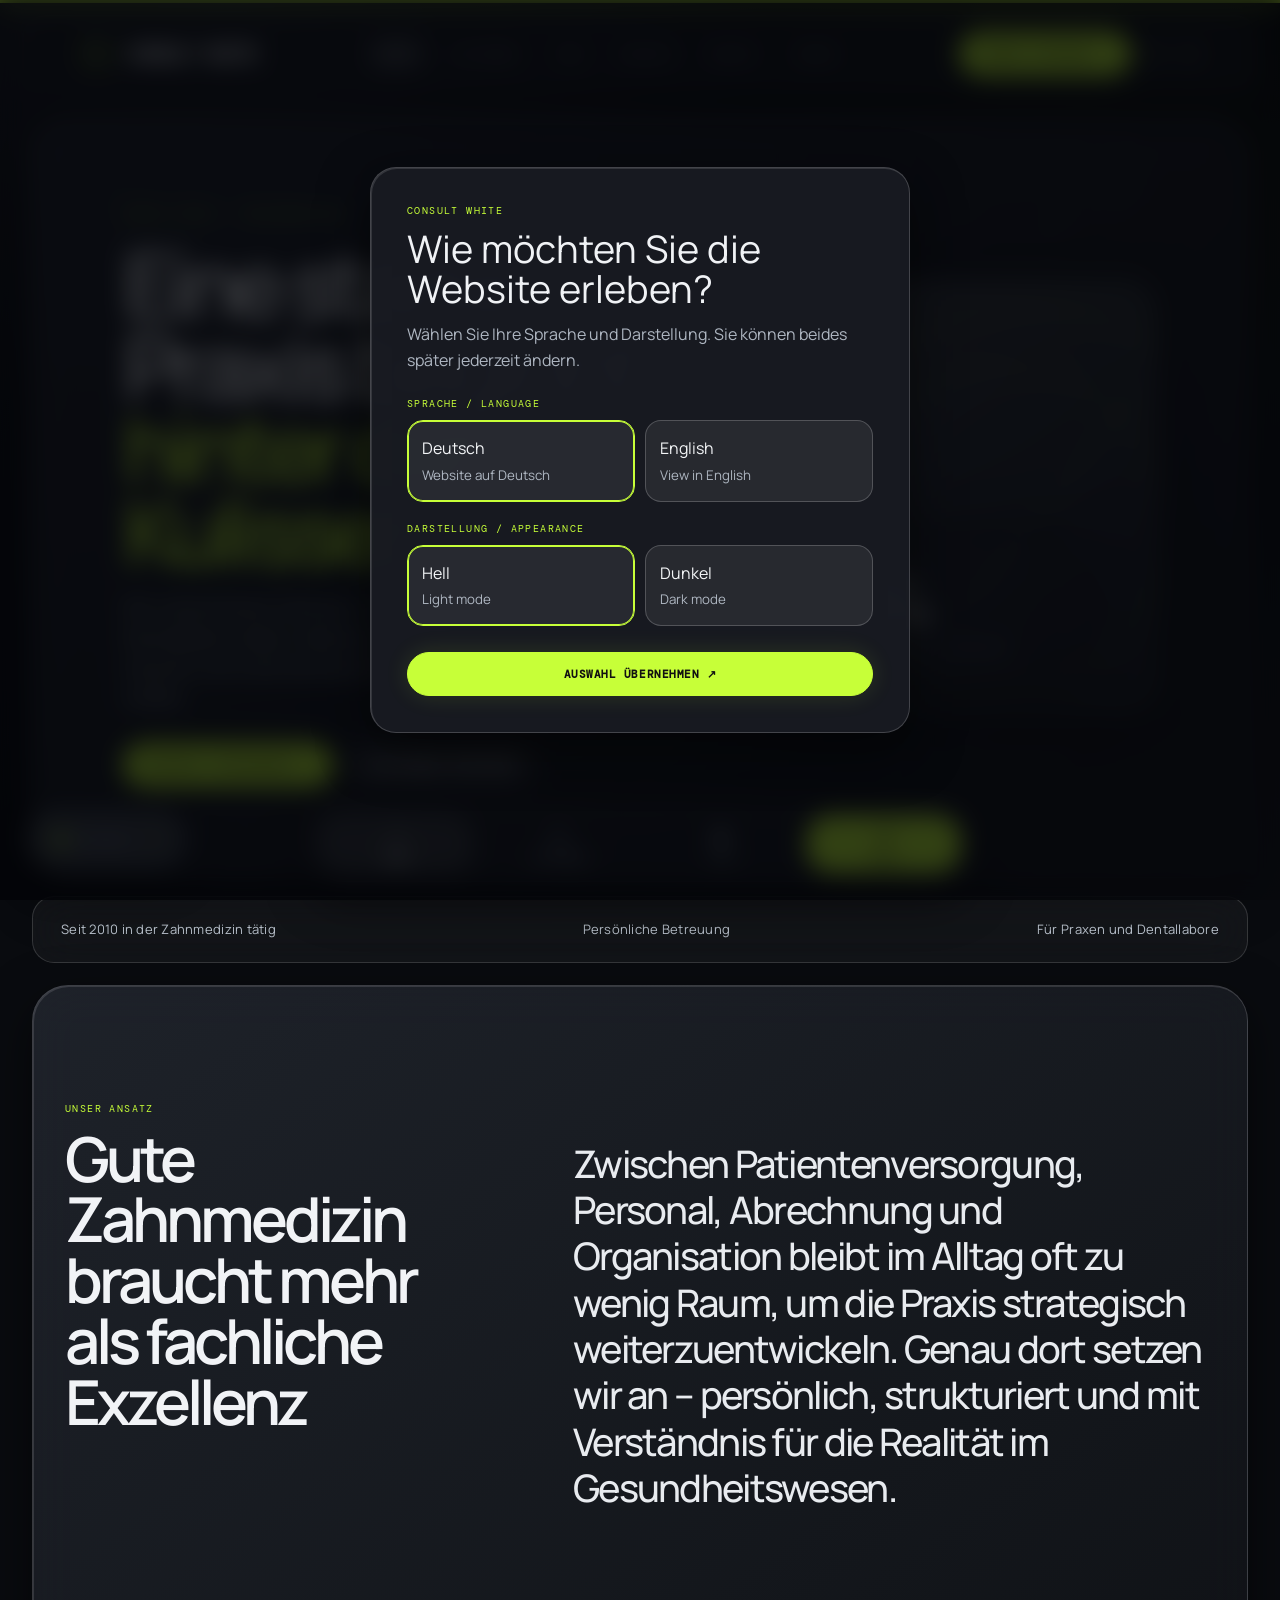
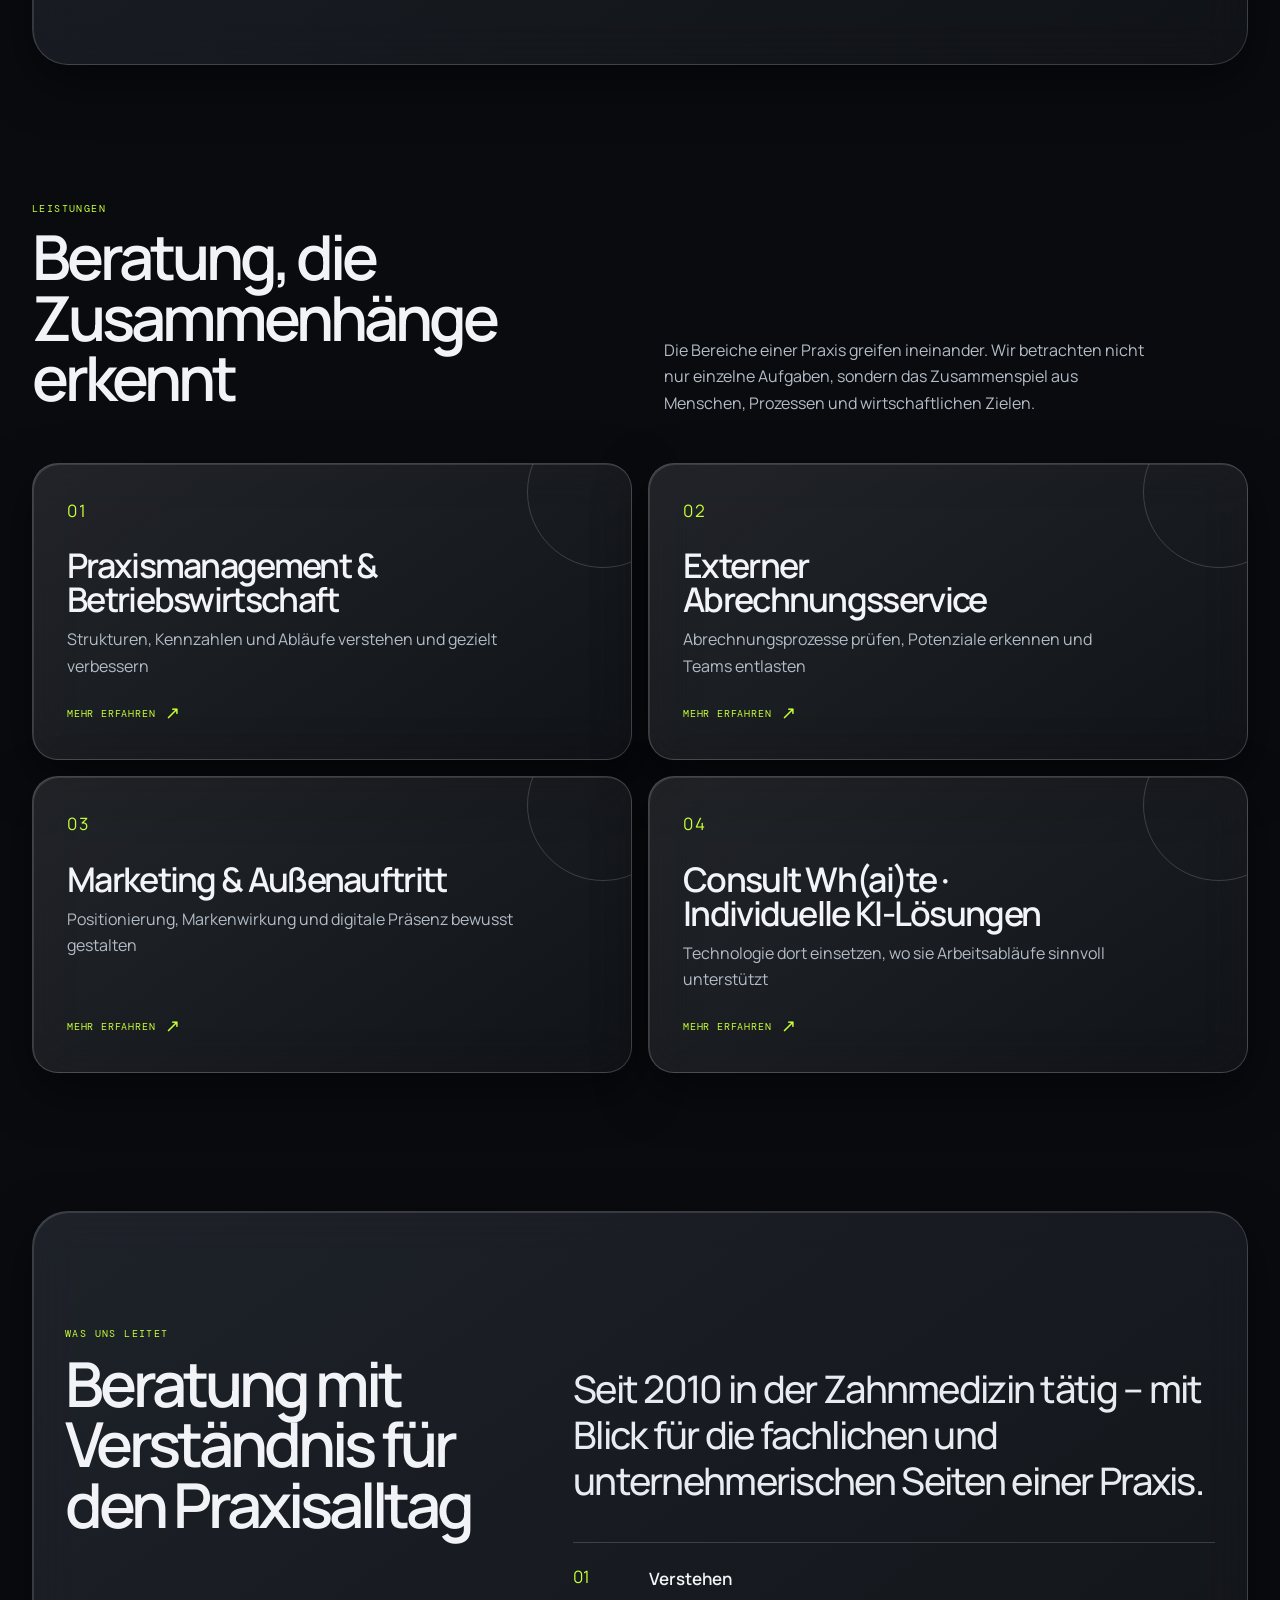
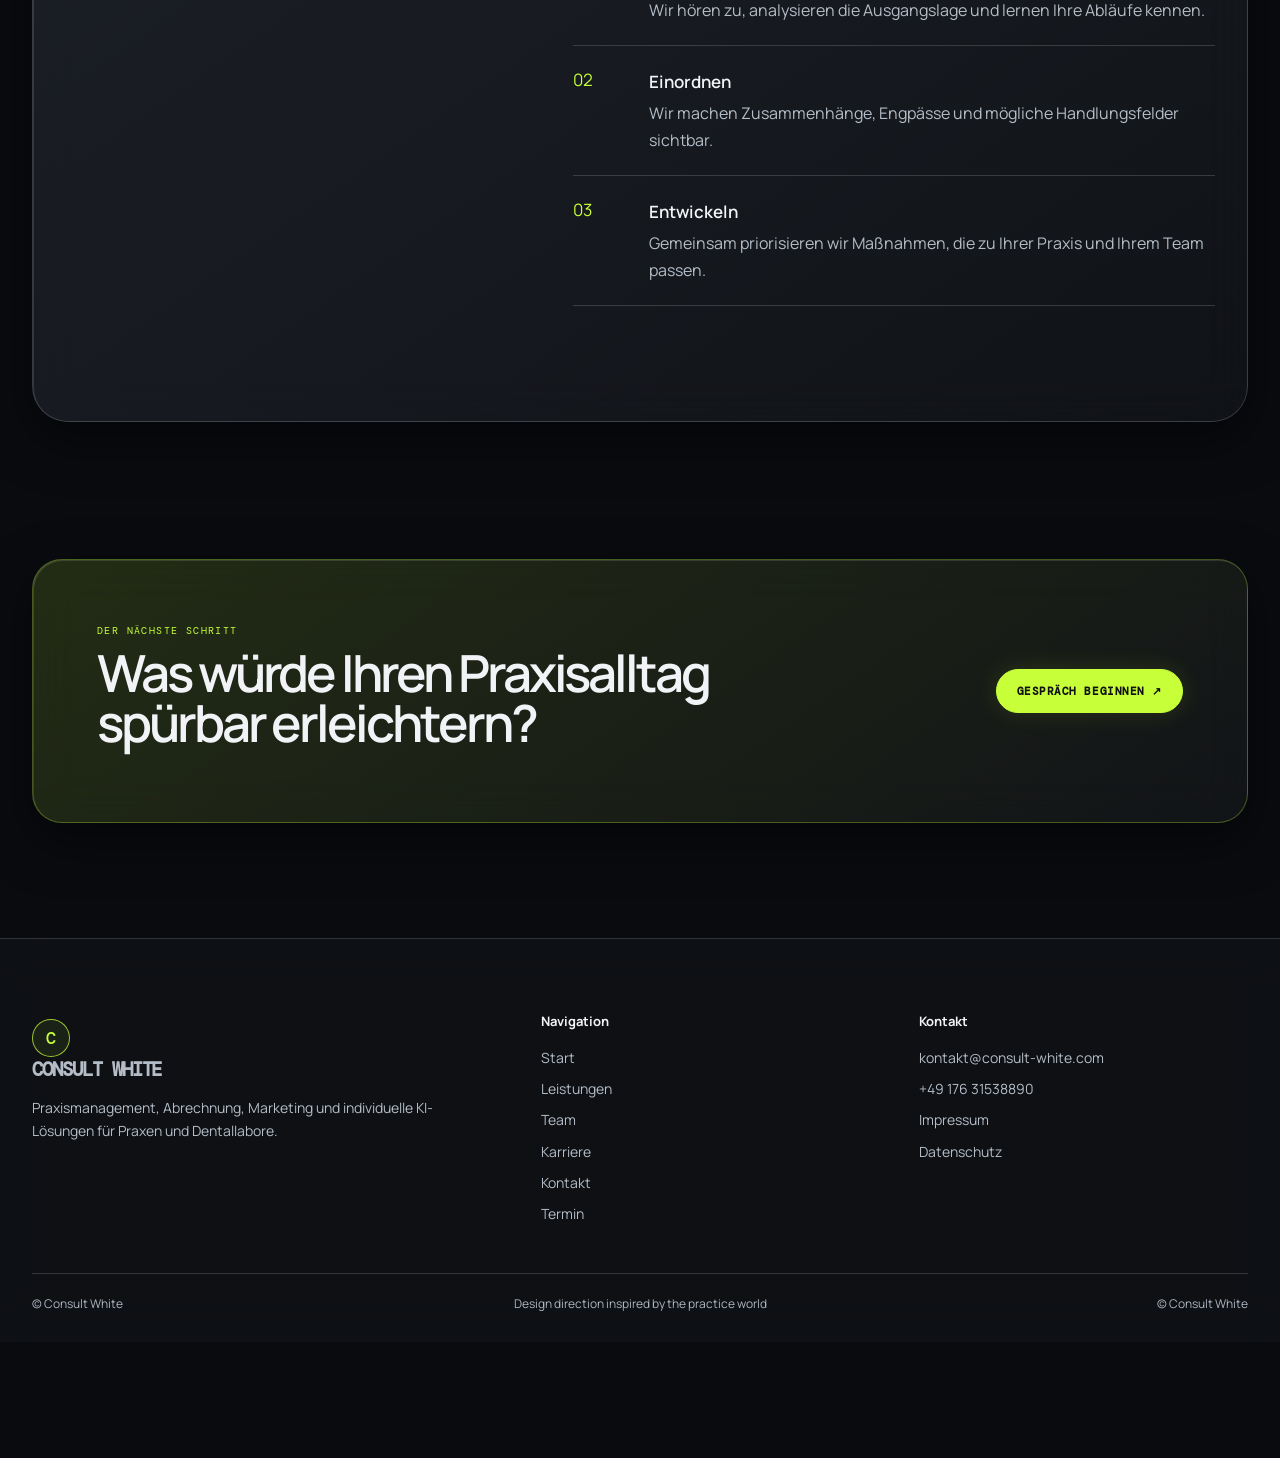
<file: index.html>
<!doctype html>
<html lang="de">
<head>
<meta charset="utf-8">
<meta name="viewport" content="width=device-width, initial-scale=1">
<meta name="theme-color" content="#f5f5f0">
<meta name="description" content="Consult White unterstützt Zahnarzt-, KFO- und MKG-Praxen sowie Dentallabore in Praxismanagement, Abrechnung, Marketing und individuellen KI-Lösungen.">
<title>Consult White – Praxisberatung für Zahnarztpraxen</title>
<link rel="stylesheet" href="styles.css">
<script>try{document.documentElement.dataset.theme=localStorage.getItem('cw-theme')||'light'}catch(e){}</script>
</head>
<body data-page="home">
<div id="app"></div>
<div class="modal-backdrop" id="welcomeModal" role="dialog" aria-modal="true" aria-labelledby="welcomeTitle">
 <div class="welcome">
  <div class="eyebrow">Consult White</div>
  <h2 id="welcomeTitle">Wie möchten Sie die Website erleben?</h2>
  <p>Wählen Sie Ihre Sprache und Darstellung. Sie können beides später jederzeit ändern.</p>
  <div class="eyebrow">Sprache / Language</div>
  <div class="choicegroup">
   <button class="choice" data-choice="lang:de" aria-pressed="true">Deutsch<small>Website auf Deutsch</small></button>
   <button class="choice" data-choice="lang:en" aria-pressed="false">English<small>View in English</small></button>
  </div>
  <div class="eyebrow">Darstellung / Appearance</div>
  <div class="choicegroup">
   <button class="choice" data-choice="theme:light" aria-pressed="true">Hell<small>Light mode</small></button>
   <button class="choice" data-choice="theme:dark" aria-pressed="false">Dunkel<small>Dark mode</small></button>
  </div>
  <button class="btn" id="startSite">Auswahl übernehmen ↗</button>
 </div>
</div>
<script src="site.js"></script>
</body>
</html>
</file>
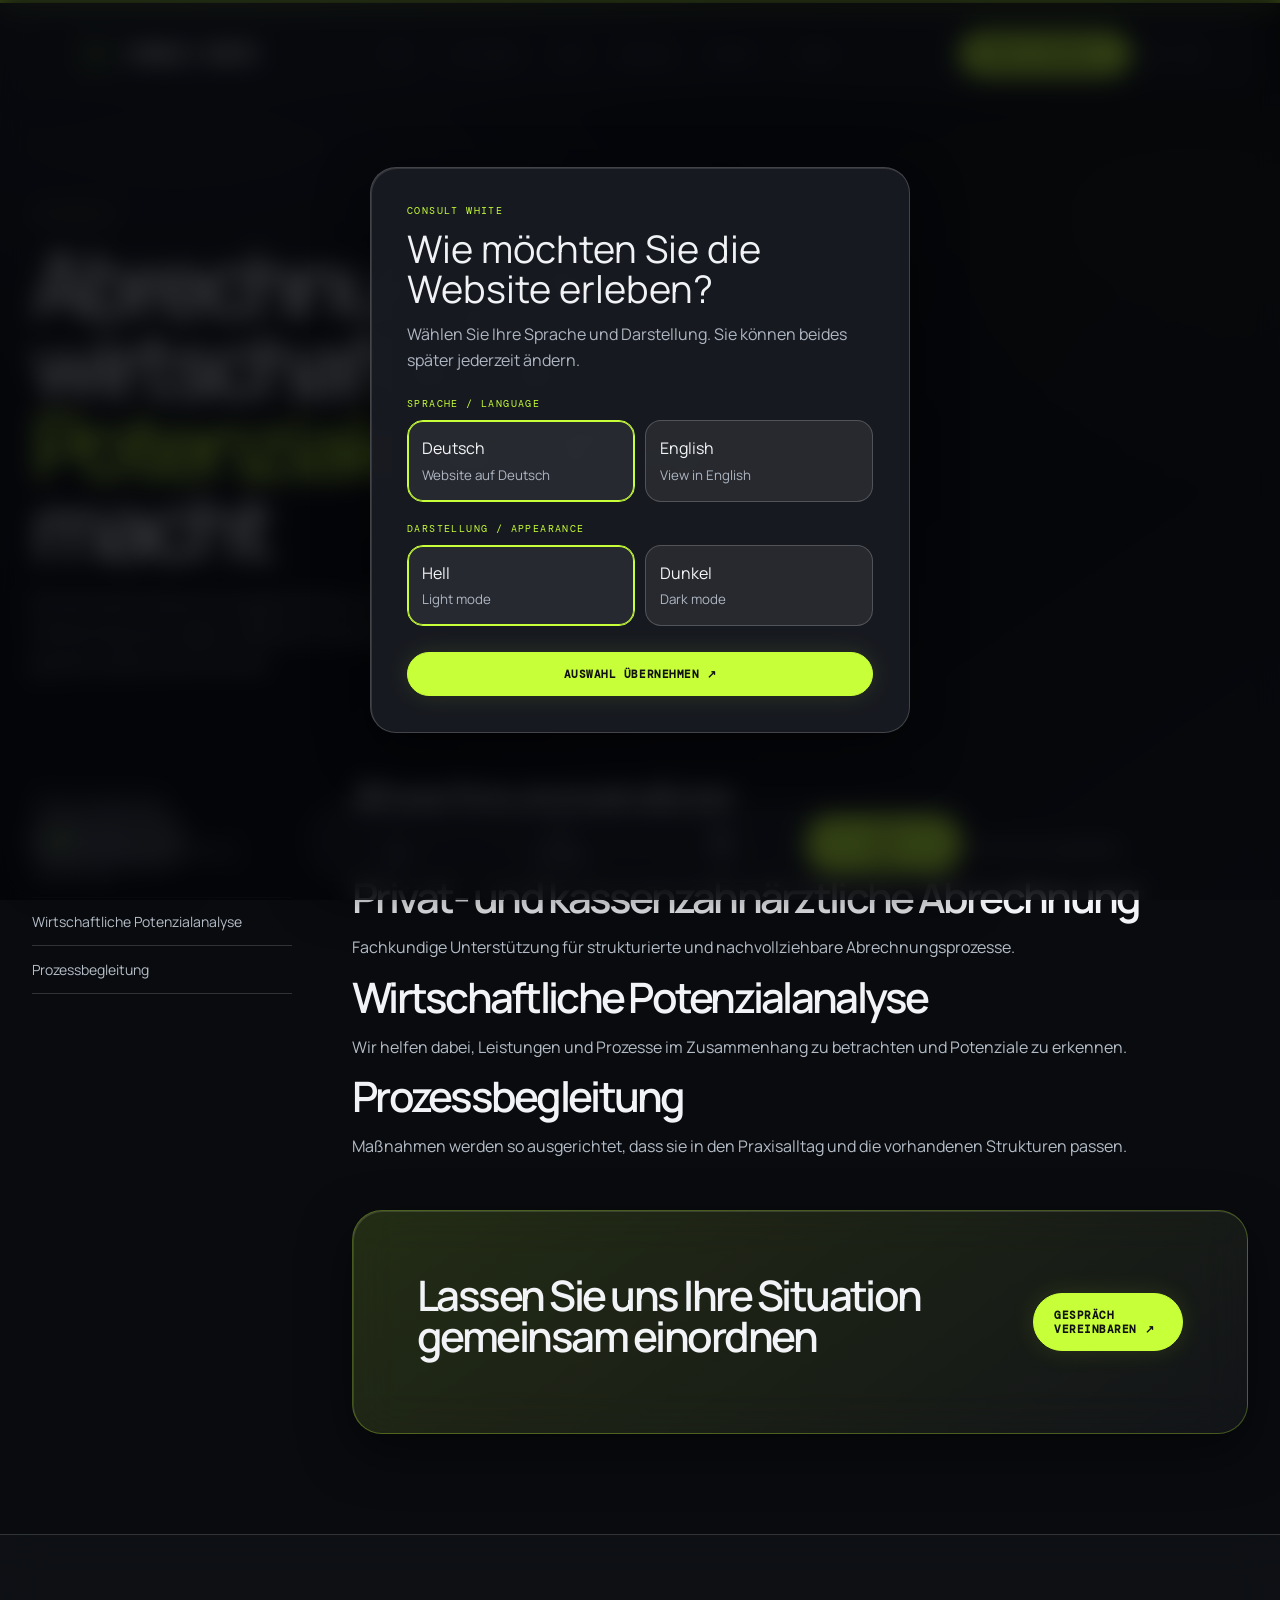
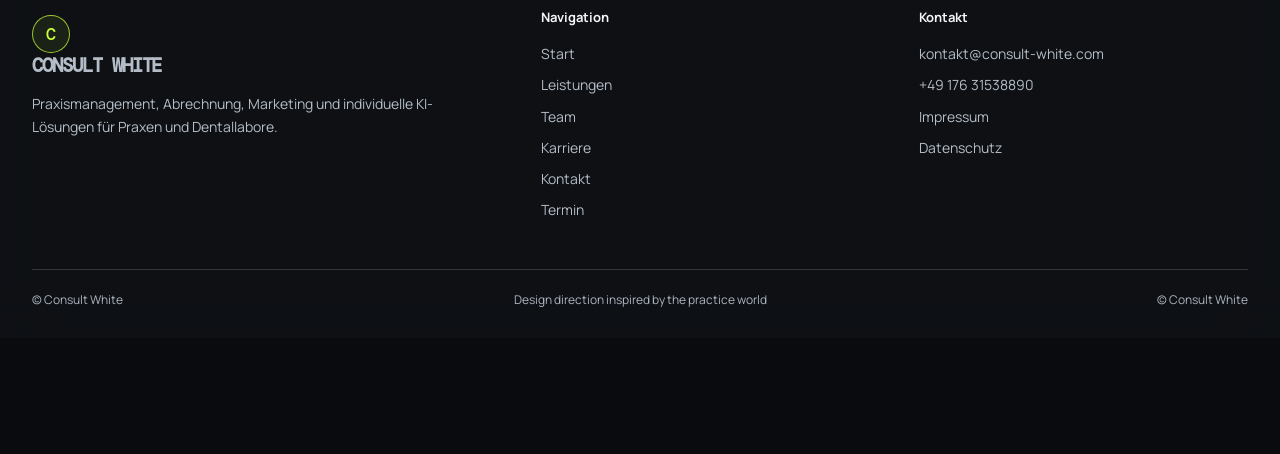
<file: abrechnung.html>
<!doctype html>
<html lang="de">
<head>
<meta charset="utf-8">
<meta name="viewport" content="width=device-width, initial-scale=1">
<meta name="theme-color" content="#f5f5f0">
<meta name="description" content="Consult White unterstützt Zahnarzt-, KFO- und MKG-Praxen sowie Dentallabore in Praxismanagement, Abrechnung, Marketing und individuellen KI-Lösungen.">
<title>Abrechnung – Consult White</title>
<link rel="stylesheet" href="styles.css">
<script>try{document.documentElement.dataset.theme=localStorage.getItem('cw-theme')||'light'}catch(e){}</script>
</head>
<body data-page="abrechnung">
<div id="app"></div>
<div class="modal-backdrop" id="welcomeModal" role="dialog" aria-modal="true" aria-labelledby="welcomeTitle">
 <div class="welcome">
  <div class="eyebrow">Consult White</div>
  <h2 id="welcomeTitle">Wie möchten Sie die Website erleben?</h2>
  <p>Wählen Sie Ihre Sprache und Darstellung. Sie können beides später jederzeit ändern.</p>
  <div class="eyebrow">Sprache / Language</div>
  <div class="choicegroup">
   <button class="choice" data-choice="lang:de" aria-pressed="true">Deutsch<small>Website auf Deutsch</small></button>
   <button class="choice" data-choice="lang:en" aria-pressed="false">English<small>View in English</small></button>
  </div>
  <div class="eyebrow">Darstellung / Appearance</div>
  <div class="choicegroup">
   <button class="choice" data-choice="theme:light" aria-pressed="true">Hell<small>Light mode</small></button>
   <button class="choice" data-choice="theme:dark" aria-pressed="false">Dunkel<small>Dark mode</small></button>
  </div>
  <button class="btn" id="startSite">Auswahl übernehmen ↗</button>
 </div>
</div>
<script src="site.js"></script>
</body>
</html>
</file>
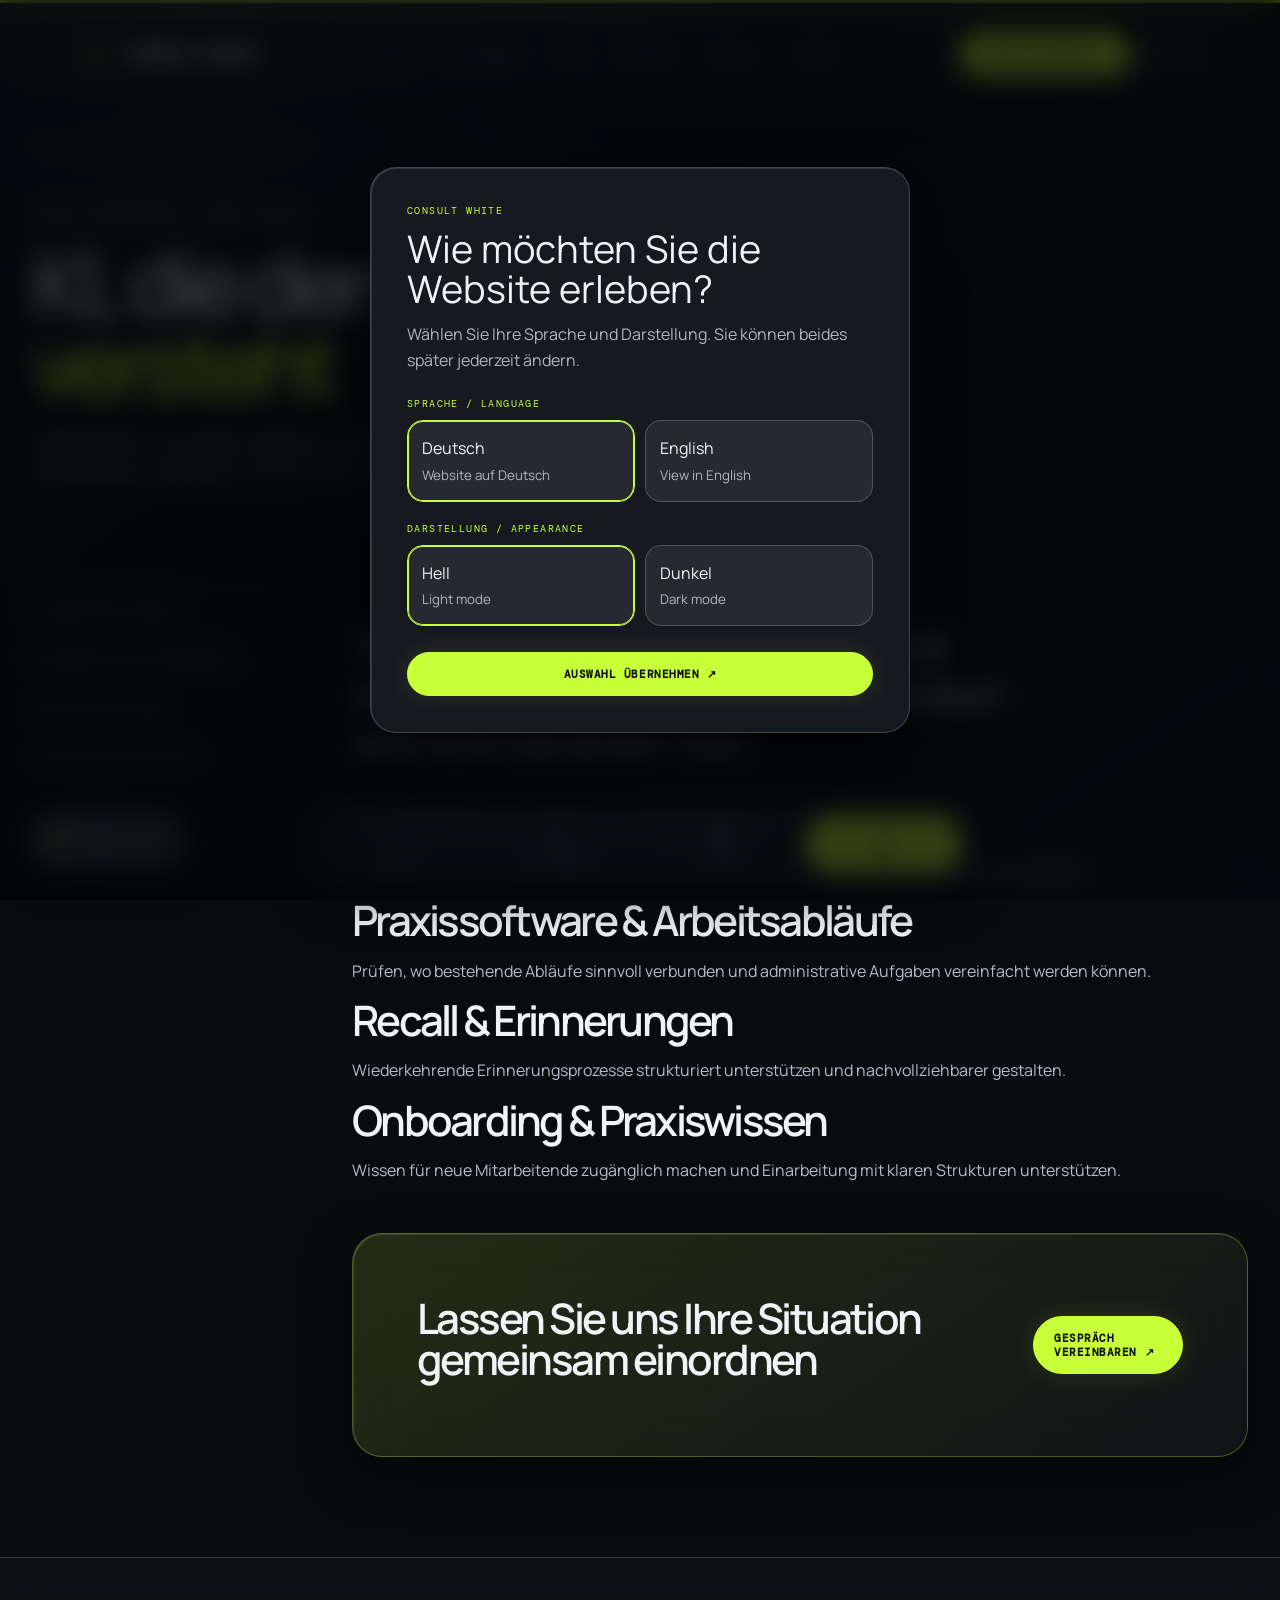
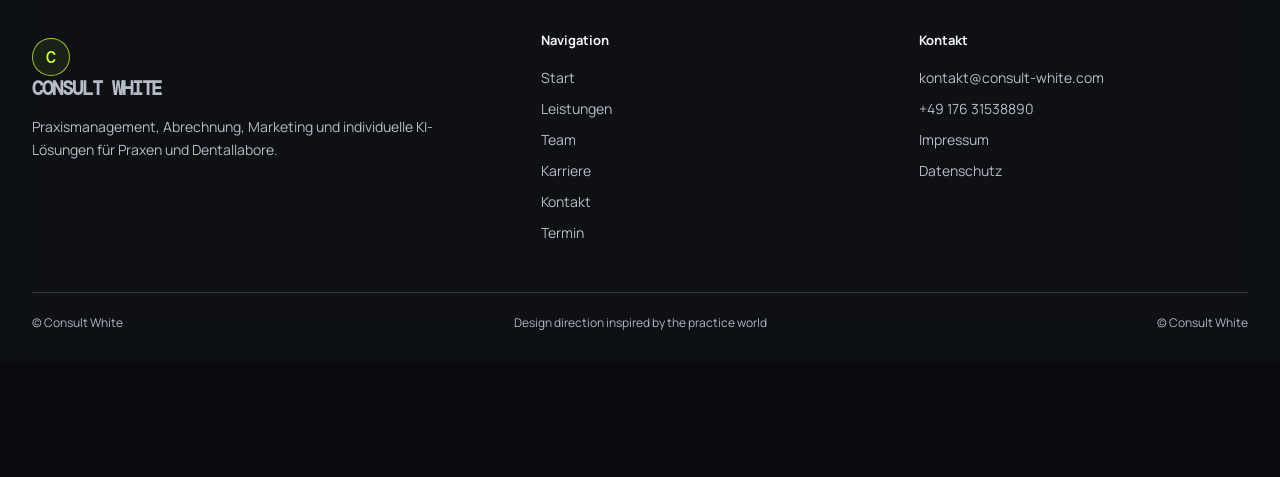
<file: consult-whai-te.html>
<!doctype html>
<html lang="de">
<head>
<meta charset="utf-8">
<meta name="viewport" content="width=device-width, initial-scale=1">
<meta name="theme-color" content="#f5f5f0">
<meta name="description" content="Consult White unterstützt Zahnarzt-, KFO- und MKG-Praxen sowie Dentallabore in Praxismanagement, Abrechnung, Marketing und individuellen KI-Lösungen.">
<title>Consult Wh(ai)te – Individuelle KI-Lösungen</title>
<link rel="stylesheet" href="styles.css">
<script>try{document.documentElement.dataset.theme=localStorage.getItem('cw-theme')||'light'}catch(e){}</script>
</head>
<body data-page="ai">
<div id="app"></div>
<div class="modal-backdrop" id="welcomeModal" role="dialog" aria-modal="true" aria-labelledby="welcomeTitle">
 <div class="welcome">
  <div class="eyebrow">Consult White</div>
  <h2 id="welcomeTitle">Wie möchten Sie die Website erleben?</h2>
  <p>Wählen Sie Ihre Sprache und Darstellung. Sie können beides später jederzeit ändern.</p>
  <div class="eyebrow">Sprache / Language</div>
  <div class="choicegroup">
   <button class="choice" data-choice="lang:de" aria-pressed="true">Deutsch<small>Website auf Deutsch</small></button>
   <button class="choice" data-choice="lang:en" aria-pressed="false">English<small>View in English</small></button>
  </div>
  <div class="eyebrow">Darstellung / Appearance</div>
  <div class="choicegroup">
   <button class="choice" data-choice="theme:light" aria-pressed="true">Hell<small>Light mode</small></button>
   <button class="choice" data-choice="theme:dark" aria-pressed="false">Dunkel<small>Dark mode</small></button>
  </div>
  <button class="btn" id="startSite">Auswahl übernehmen ↗</button>
 </div>
</div>
<script src="site.js"></script>
</body>
</html>
</file>
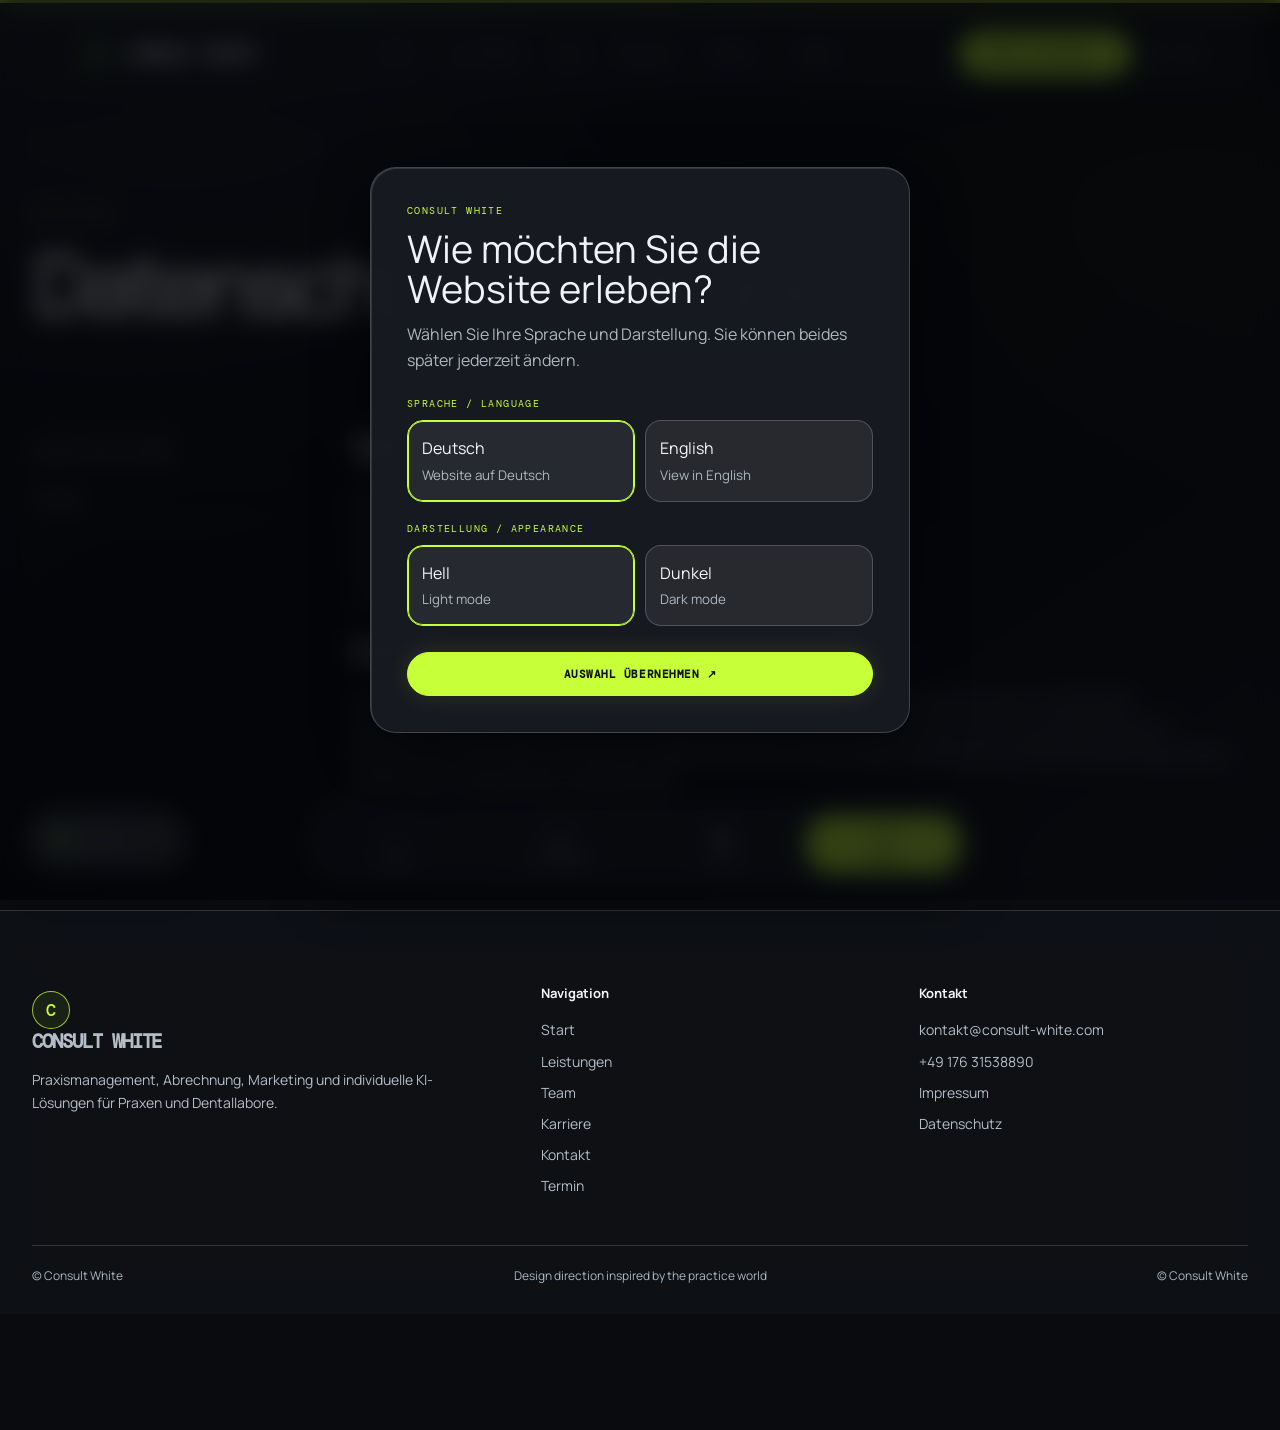
<file: datenschutz.html>
<!doctype html>
<html lang="de">
<head>
<meta charset="utf-8">
<meta name="viewport" content="width=device-width, initial-scale=1">
<meta name="theme-color" content="#f5f5f0">
<meta name="description" content="Consult White unterstützt Zahnarzt-, KFO- und MKG-Praxen sowie Dentallabore in Praxismanagement, Abrechnung, Marketing und individuellen KI-Lösungen.">
<title>Datenschutz – Consult White</title>
<link rel="stylesheet" href="styles.css">
<script>try{document.documentElement.dataset.theme=localStorage.getItem('cw-theme')||'light'}catch(e){}</script>
</head>
<body data-page="datenschutz">
<div id="app"></div>
<div class="modal-backdrop" id="welcomeModal" role="dialog" aria-modal="true" aria-labelledby="welcomeTitle">
 <div class="welcome">
  <div class="eyebrow">Consult White</div>
  <h2 id="welcomeTitle">Wie möchten Sie die Website erleben?</h2>
  <p>Wählen Sie Ihre Sprache und Darstellung. Sie können beides später jederzeit ändern.</p>
  <div class="eyebrow">Sprache / Language</div>
  <div class="choicegroup">
   <button class="choice" data-choice="lang:de" aria-pressed="true">Deutsch<small>Website auf Deutsch</small></button>
   <button class="choice" data-choice="lang:en" aria-pressed="false">English<small>View in English</small></button>
  </div>
  <div class="eyebrow">Darstellung / Appearance</div>
  <div class="choicegroup">
   <button class="choice" data-choice="theme:light" aria-pressed="true">Hell<small>Light mode</small></button>
   <button class="choice" data-choice="theme:dark" aria-pressed="false">Dunkel<small>Dark mode</small></button>
  </div>
  <button class="btn" id="startSite">Auswahl übernehmen ↗</button>
 </div>
</div>
<script src="site.js"></script>
</body>
</html>
</file>
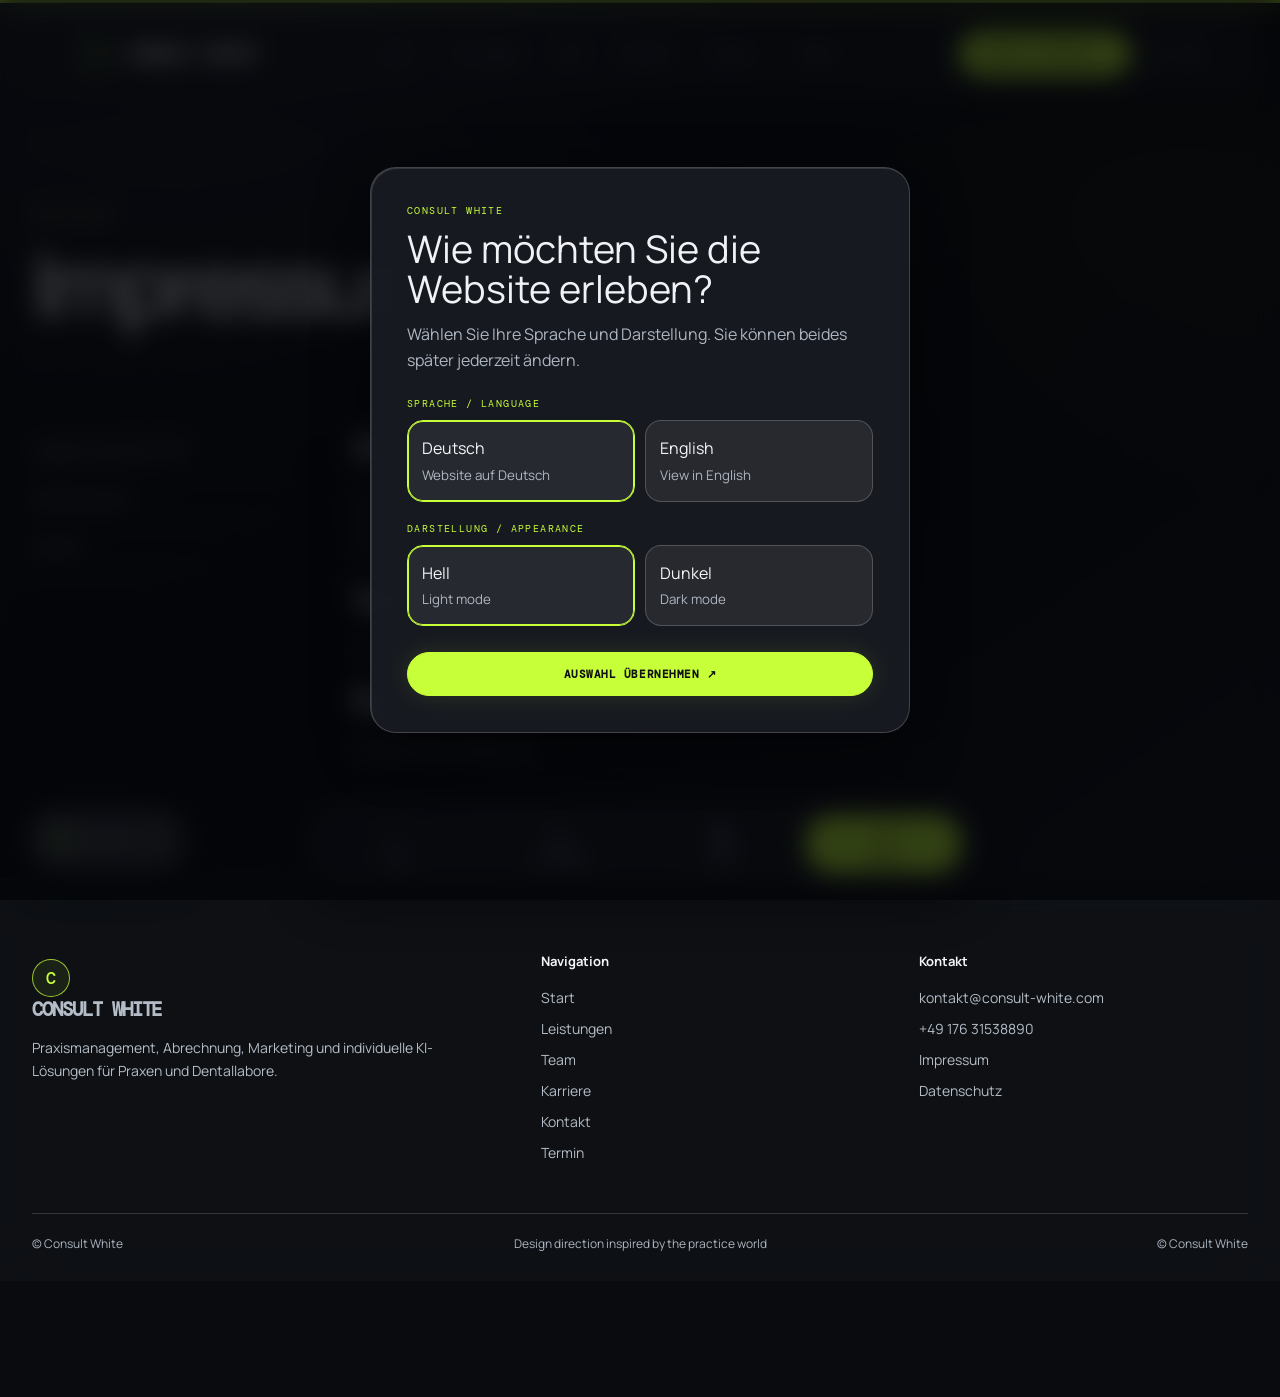
<file: impressum.html>
<!doctype html>
<html lang="de">
<head>
<meta charset="utf-8">
<meta name="viewport" content="width=device-width, initial-scale=1">
<meta name="theme-color" content="#f5f5f0">
<meta name="description" content="Consult White unterstützt Zahnarzt-, KFO- und MKG-Praxen sowie Dentallabore in Praxismanagement, Abrechnung, Marketing und individuellen KI-Lösungen.">
<title>Impressum – Consult White</title>
<link rel="stylesheet" href="styles.css">
<script>try{document.documentElement.dataset.theme=localStorage.getItem('cw-theme')||'light'}catch(e){}</script>
</head>
<body data-page="impressum">
<div id="app"></div>
<div class="modal-backdrop" id="welcomeModal" role="dialog" aria-modal="true" aria-labelledby="welcomeTitle">
 <div class="welcome">
  <div class="eyebrow">Consult White</div>
  <h2 id="welcomeTitle">Wie möchten Sie die Website erleben?</h2>
  <p>Wählen Sie Ihre Sprache und Darstellung. Sie können beides später jederzeit ändern.</p>
  <div class="eyebrow">Sprache / Language</div>
  <div class="choicegroup">
   <button class="choice" data-choice="lang:de" aria-pressed="true">Deutsch<small>Website auf Deutsch</small></button>
   <button class="choice" data-choice="lang:en" aria-pressed="false">English<small>View in English</small></button>
  </div>
  <div class="eyebrow">Darstellung / Appearance</div>
  <div class="choicegroup">
   <button class="choice" data-choice="theme:light" aria-pressed="true">Hell<small>Light mode</small></button>
   <button class="choice" data-choice="theme:dark" aria-pressed="false">Dunkel<small>Dark mode</small></button>
  </div>
  <button class="btn" id="startSite">Auswahl übernehmen ↗</button>
 </div>
</div>
<script src="site.js"></script>
</body>
</html>
</file>
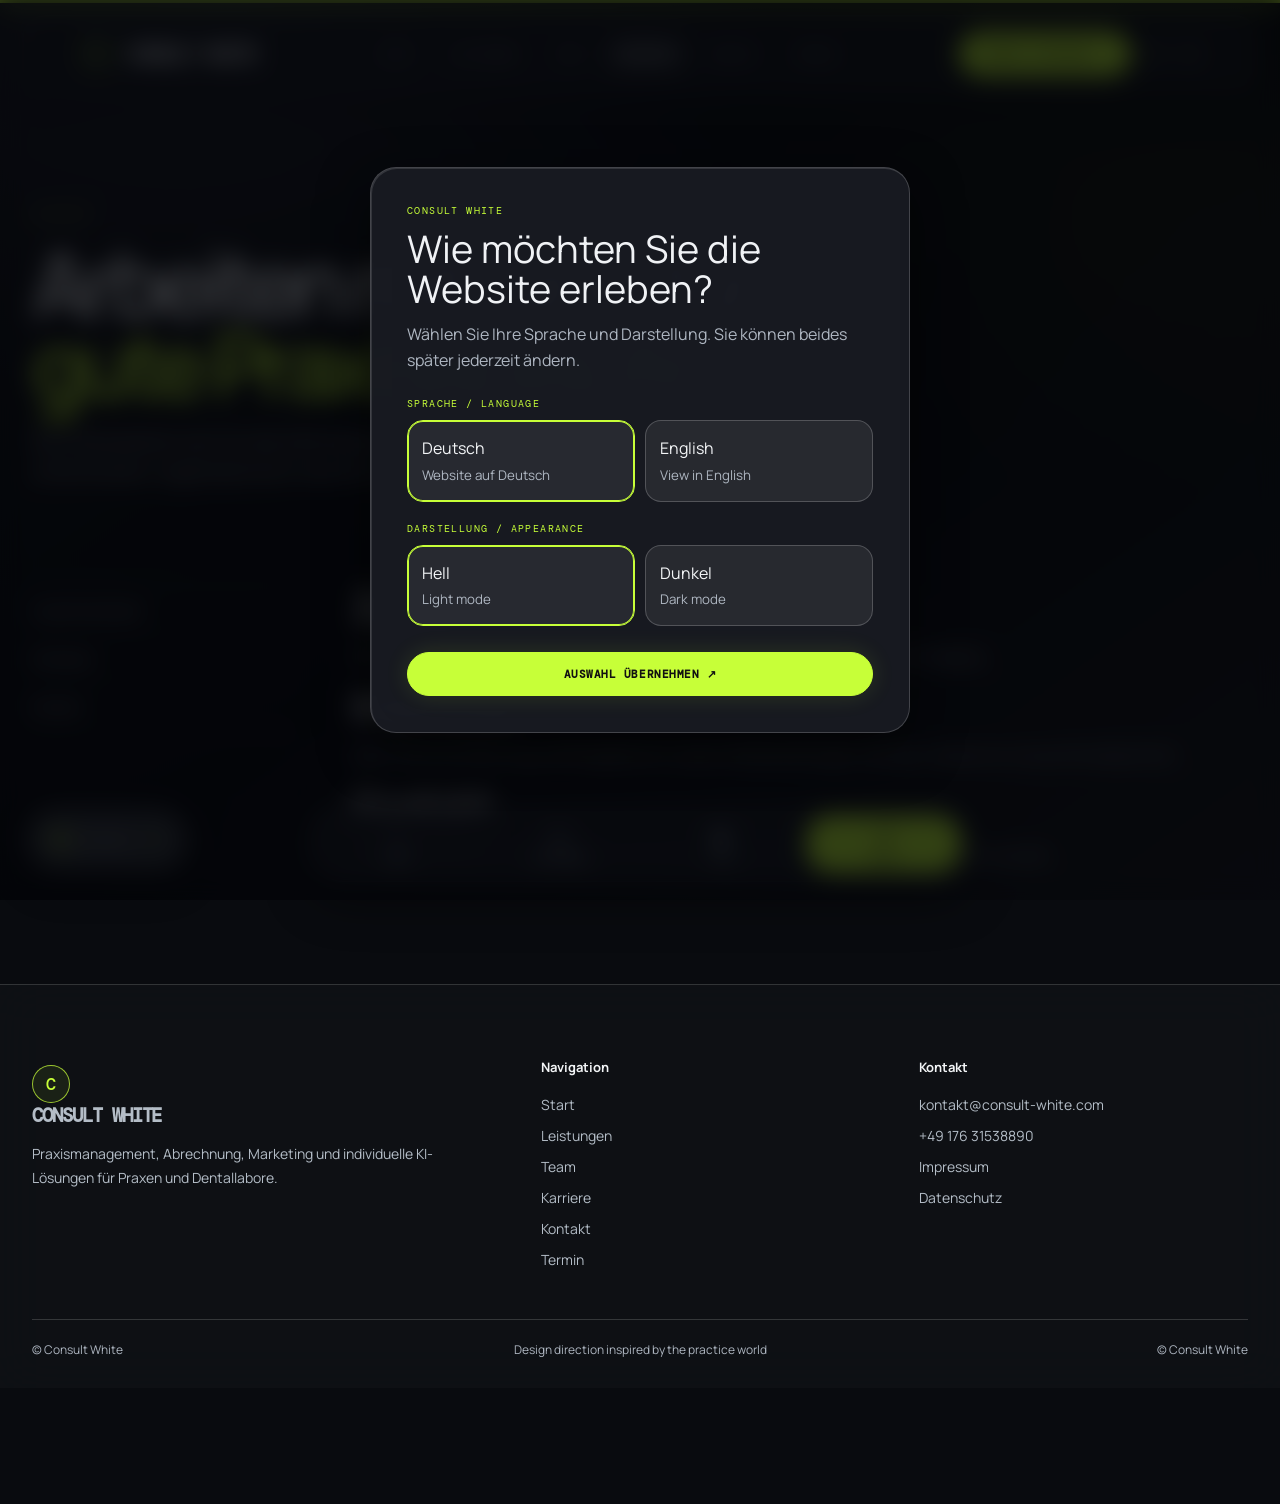
<file: karriere.html>
<!doctype html>
<html lang="de">
<head>
<meta charset="utf-8">
<meta name="viewport" content="width=device-width, initial-scale=1">
<meta name="theme-color" content="#f5f5f0">
<meta name="description" content="Consult White unterstützt Zahnarzt-, KFO- und MKG-Praxen sowie Dentallabore in Praxismanagement, Abrechnung, Marketing und individuellen KI-Lösungen.">
<title>Karriere – Consult White</title>
<link rel="stylesheet" href="styles.css">
<script>try{document.documentElement.dataset.theme=localStorage.getItem('cw-theme')||'light'}catch(e){}</script>
</head>
<body data-page="karriere">
<div id="app"></div>
<div class="modal-backdrop" id="welcomeModal" role="dialog" aria-modal="true" aria-labelledby="welcomeTitle">
 <div class="welcome">
  <div class="eyebrow">Consult White</div>
  <h2 id="welcomeTitle">Wie möchten Sie die Website erleben?</h2>
  <p>Wählen Sie Ihre Sprache und Darstellung. Sie können beides später jederzeit ändern.</p>
  <div class="eyebrow">Sprache / Language</div>
  <div class="choicegroup">
   <button class="choice" data-choice="lang:de" aria-pressed="true">Deutsch<small>Website auf Deutsch</small></button>
   <button class="choice" data-choice="lang:en" aria-pressed="false">English<small>View in English</small></button>
  </div>
  <div class="eyebrow">Darstellung / Appearance</div>
  <div class="choicegroup">
   <button class="choice" data-choice="theme:light" aria-pressed="true">Hell<small>Light mode</small></button>
   <button class="choice" data-choice="theme:dark" aria-pressed="false">Dunkel<small>Dark mode</small></button>
  </div>
  <button class="btn" id="startSite">Auswahl übernehmen ↗</button>
 </div>
</div>
<script src="site.js"></script>
</body>
</html>
</file>
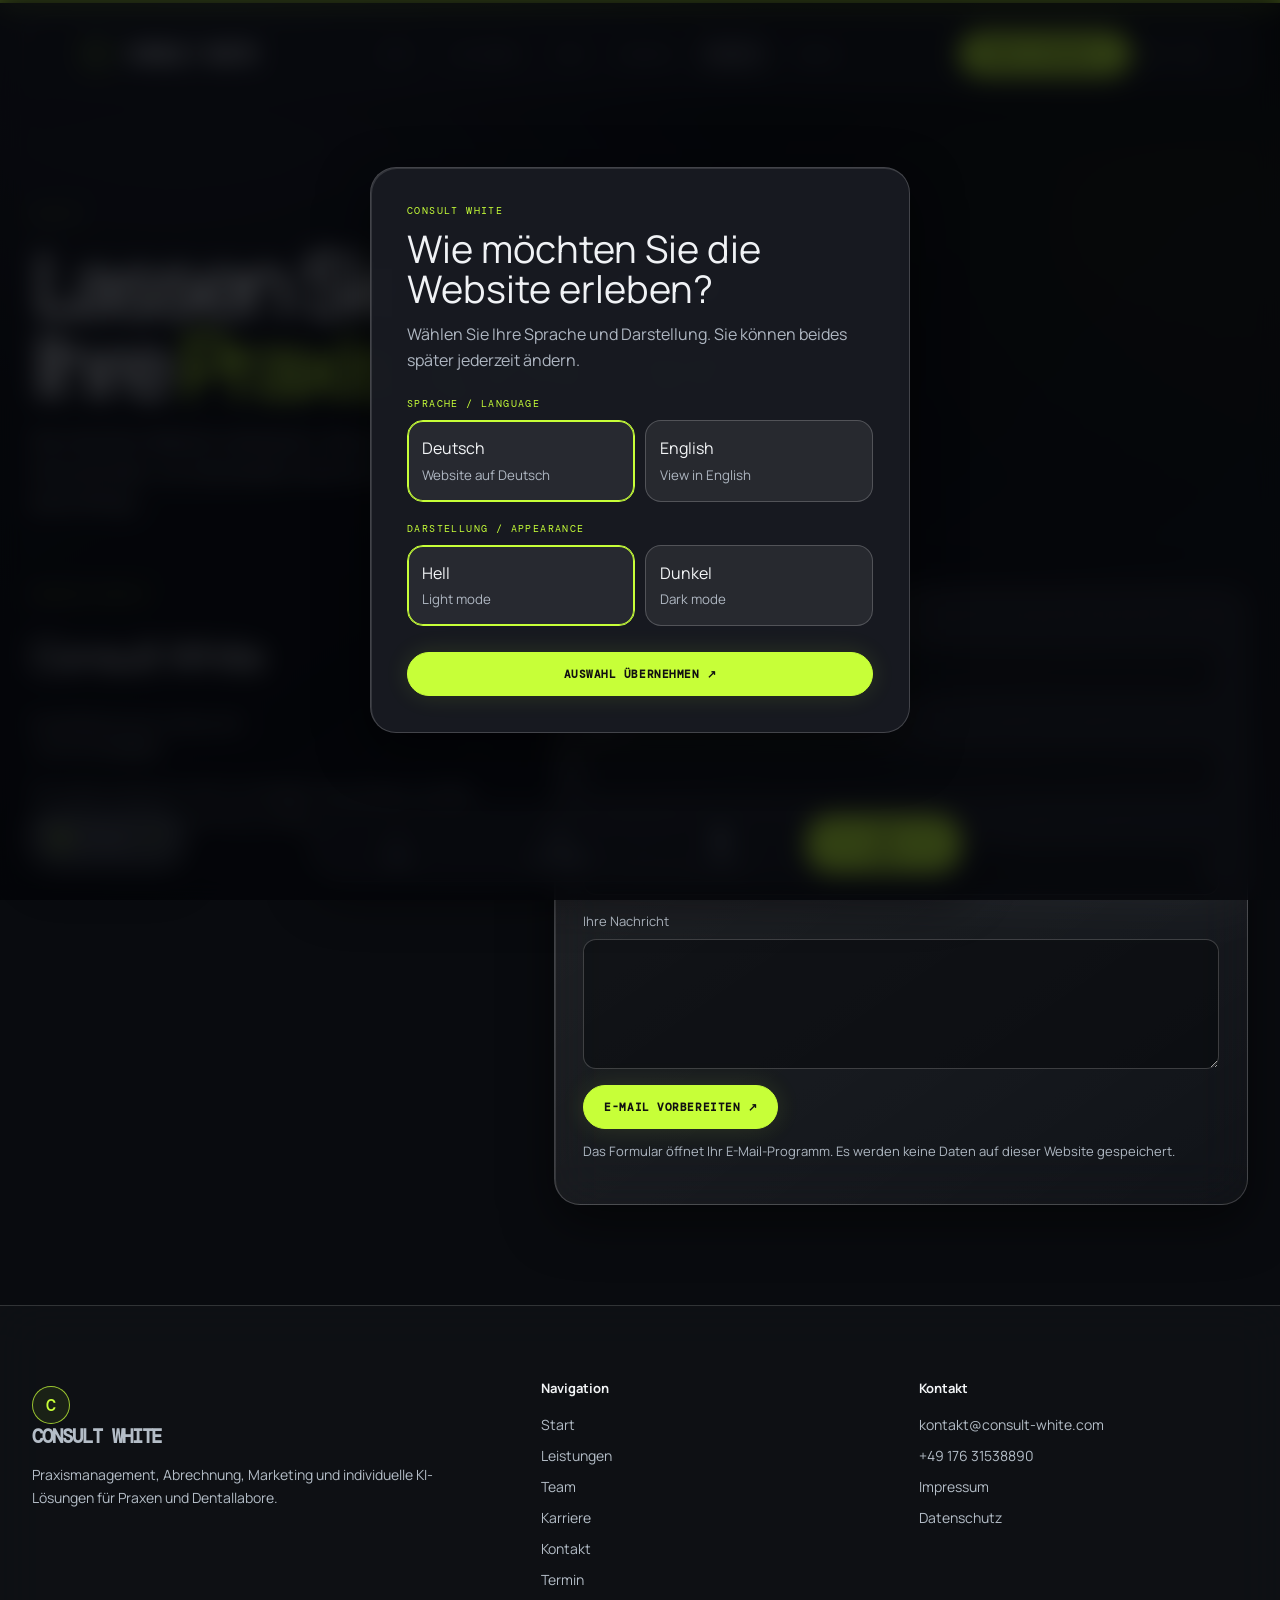
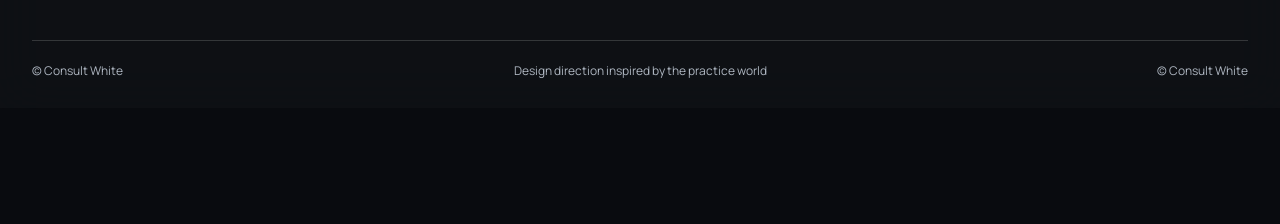
<file: kontakt.html>
<!doctype html>
<html lang="de">
<head>
<meta charset="utf-8">
<meta name="viewport" content="width=device-width, initial-scale=1">
<meta name="theme-color" content="#f5f5f0">
<meta name="description" content="Consult White unterstützt Zahnarzt-, KFO- und MKG-Praxen sowie Dentallabore in Praxismanagement, Abrechnung, Marketing und individuellen KI-Lösungen.">
<title>Kontakt – Consult White</title>
<link rel="stylesheet" href="styles.css">
<script>try{document.documentElement.dataset.theme=localStorage.getItem('cw-theme')||'light'}catch(e){}</script>
</head>
<body data-page="kontakt">
<div id="app"></div>
<div class="modal-backdrop" id="welcomeModal" role="dialog" aria-modal="true" aria-labelledby="welcomeTitle">
 <div class="welcome">
  <div class="eyebrow">Consult White</div>
  <h2 id="welcomeTitle">Wie möchten Sie die Website erleben?</h2>
  <p>Wählen Sie Ihre Sprache und Darstellung. Sie können beides später jederzeit ändern.</p>
  <div class="eyebrow">Sprache / Language</div>
  <div class="choicegroup">
   <button class="choice" data-choice="lang:de" aria-pressed="true">Deutsch<small>Website auf Deutsch</small></button>
   <button class="choice" data-choice="lang:en" aria-pressed="false">English<small>View in English</small></button>
  </div>
  <div class="eyebrow">Darstellung / Appearance</div>
  <div class="choicegroup">
   <button class="choice" data-choice="theme:light" aria-pressed="true">Hell<small>Light mode</small></button>
   <button class="choice" data-choice="theme:dark" aria-pressed="false">Dunkel<small>Dark mode</small></button>
  </div>
  <button class="btn" id="startSite">Auswahl übernehmen ↗</button>
 </div>
</div>
<script src="site.js"></script>
</body>
</html>
</file>
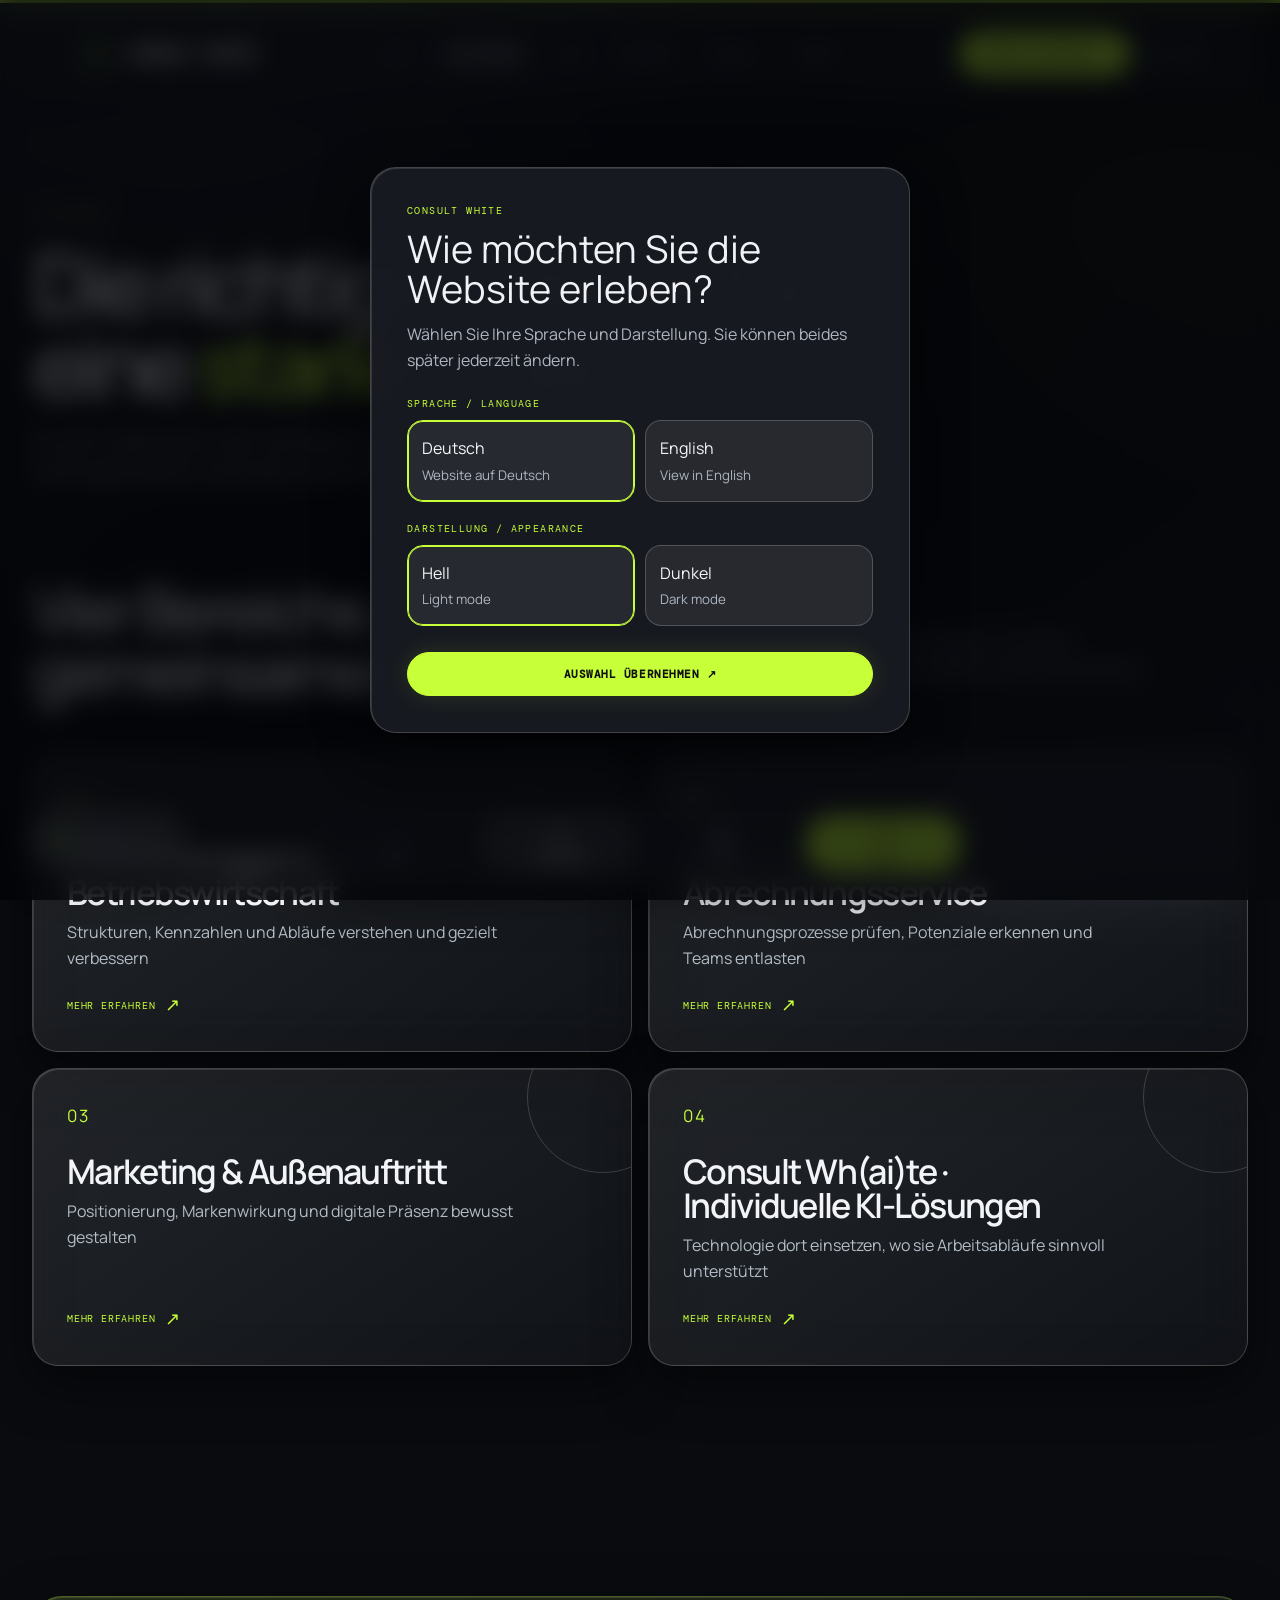
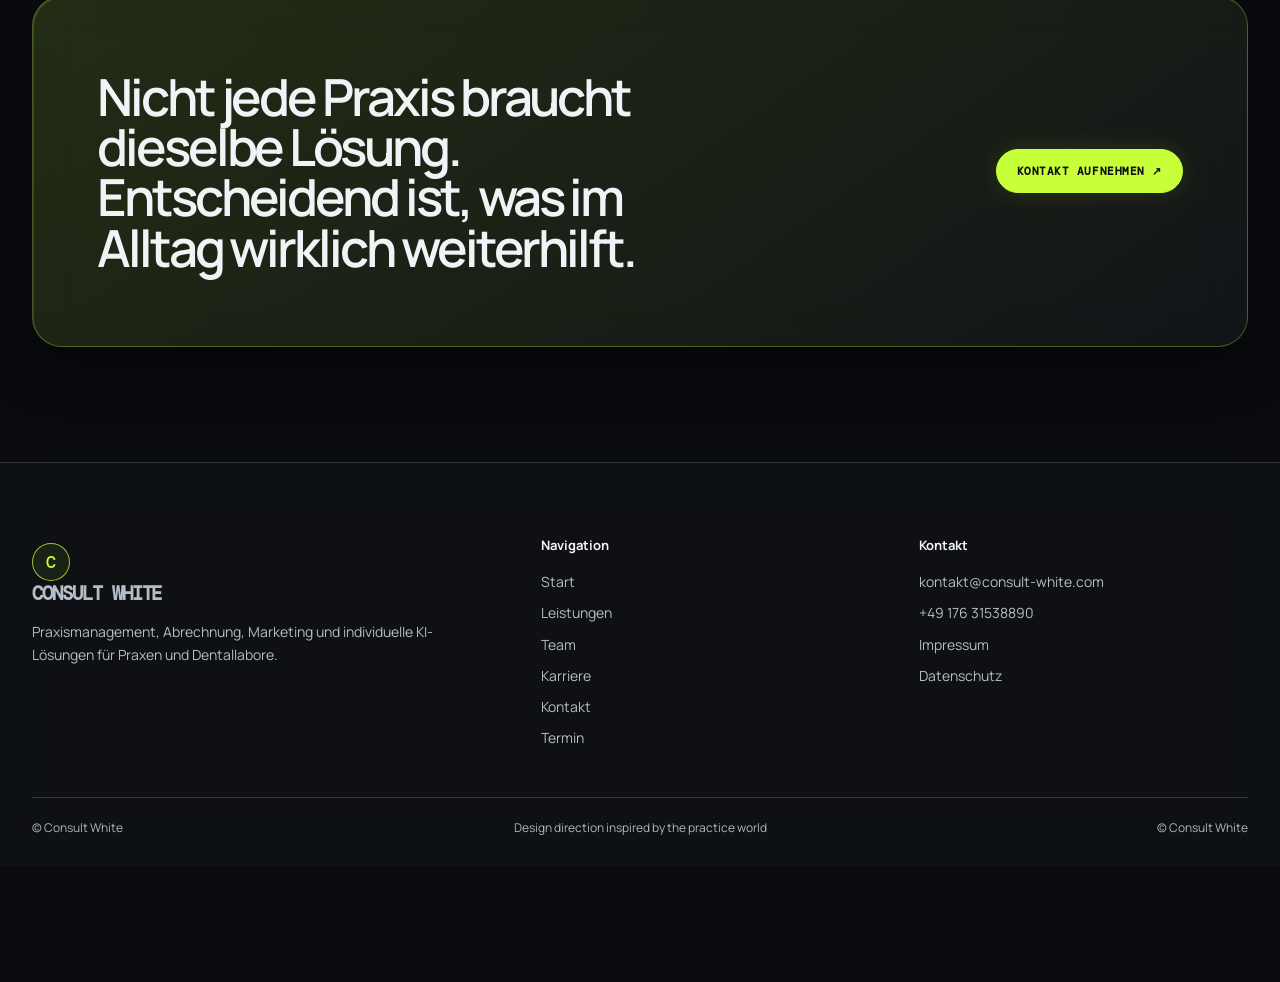
<file: leistungen.html>
<!doctype html>
<html lang="de">
<head>
<meta charset="utf-8">
<meta name="viewport" content="width=device-width, initial-scale=1">
<meta name="theme-color" content="#f5f5f0">
<meta name="description" content="Consult White unterstützt Zahnarzt-, KFO- und MKG-Praxen sowie Dentallabore in Praxismanagement, Abrechnung, Marketing und individuellen KI-Lösungen.">
<title>Leistungen – Consult White</title>
<link rel="stylesheet" href="styles.css">
<script>try{document.documentElement.dataset.theme=localStorage.getItem('cw-theme')||'light'}catch(e){}</script>
</head>
<body data-page="leistungen">
<div id="app"></div>
<div class="modal-backdrop" id="welcomeModal" role="dialog" aria-modal="true" aria-labelledby="welcomeTitle">
 <div class="welcome">
  <div class="eyebrow">Consult White</div>
  <h2 id="welcomeTitle">Wie möchten Sie die Website erleben?</h2>
  <p>Wählen Sie Ihre Sprache und Darstellung. Sie können beides später jederzeit ändern.</p>
  <div class="eyebrow">Sprache / Language</div>
  <div class="choicegroup">
   <button class="choice" data-choice="lang:de" aria-pressed="true">Deutsch<small>Website auf Deutsch</small></button>
   <button class="choice" data-choice="lang:en" aria-pressed="false">English<small>View in English</small></button>
  </div>
  <div class="eyebrow">Darstellung / Appearance</div>
  <div class="choicegroup">
   <button class="choice" data-choice="theme:light" aria-pressed="true">Hell<small>Light mode</small></button>
   <button class="choice" data-choice="theme:dark" aria-pressed="false">Dunkel<small>Dark mode</small></button>
  </div>
  <button class="btn" id="startSite">Auswahl übernehmen ↗</button>
 </div>
</div>
<script src="site.js"></script>
</body>
</html>
</file>
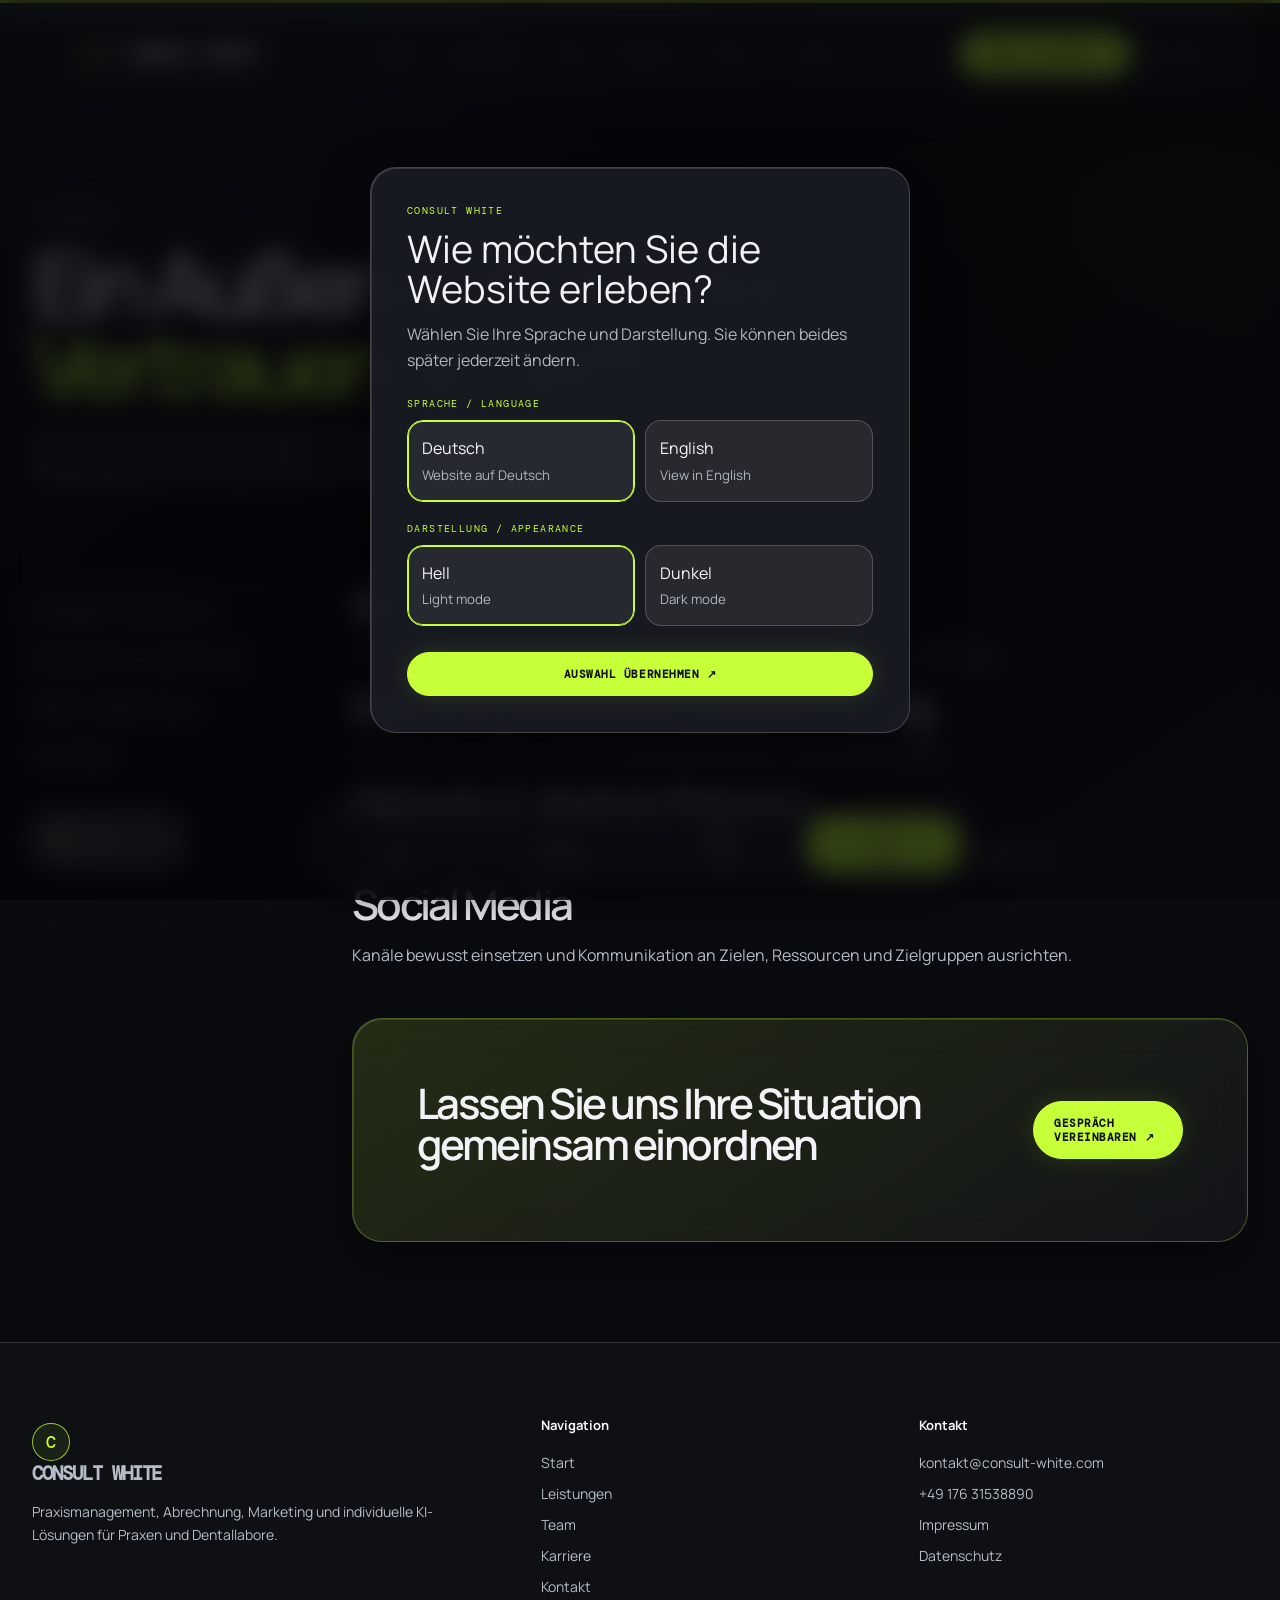
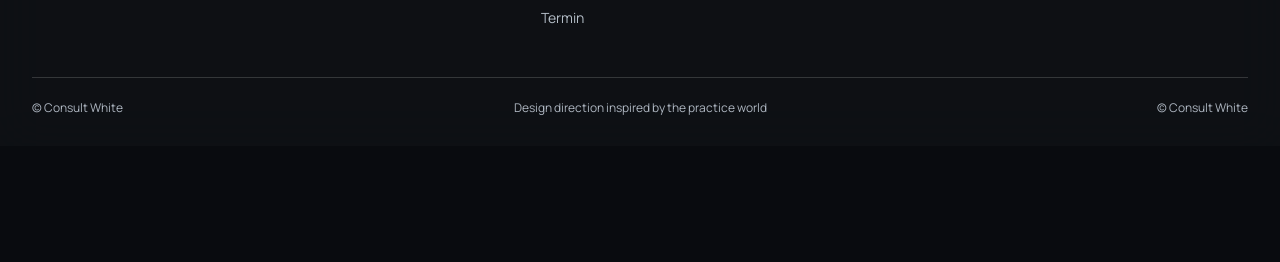
<file: marketing.html>
<!doctype html>
<html lang="de">
<head>
<meta charset="utf-8">
<meta name="viewport" content="width=device-width, initial-scale=1">
<meta name="theme-color" content="#f5f5f0">
<meta name="description" content="Consult White unterstützt Zahnarzt-, KFO- und MKG-Praxen sowie Dentallabore in Praxismanagement, Abrechnung, Marketing und individuellen KI-Lösungen.">
<title>Marketing – Consult White</title>
<link rel="stylesheet" href="styles.css">
<script>try{document.documentElement.dataset.theme=localStorage.getItem('cw-theme')||'light'}catch(e){}</script>
</head>
<body data-page="marketing">
<div id="app"></div>
<div class="modal-backdrop" id="welcomeModal" role="dialog" aria-modal="true" aria-labelledby="welcomeTitle">
 <div class="welcome">
  <div class="eyebrow">Consult White</div>
  <h2 id="welcomeTitle">Wie möchten Sie die Website erleben?</h2>
  <p>Wählen Sie Ihre Sprache und Darstellung. Sie können beides später jederzeit ändern.</p>
  <div class="eyebrow">Sprache / Language</div>
  <div class="choicegroup">
   <button class="choice" data-choice="lang:de" aria-pressed="true">Deutsch<small>Website auf Deutsch</small></button>
   <button class="choice" data-choice="lang:en" aria-pressed="false">English<small>View in English</small></button>
  </div>
  <div class="eyebrow">Darstellung / Appearance</div>
  <div class="choicegroup">
   <button class="choice" data-choice="theme:light" aria-pressed="true">Hell<small>Light mode</small></button>
   <button class="choice" data-choice="theme:dark" aria-pressed="false">Dunkel<small>Dark mode</small></button>
  </div>
  <button class="btn" id="startSite">Auswahl übernehmen ↗</button>
 </div>
</div>
<script src="site.js"></script>
</body>
</html>
</file>
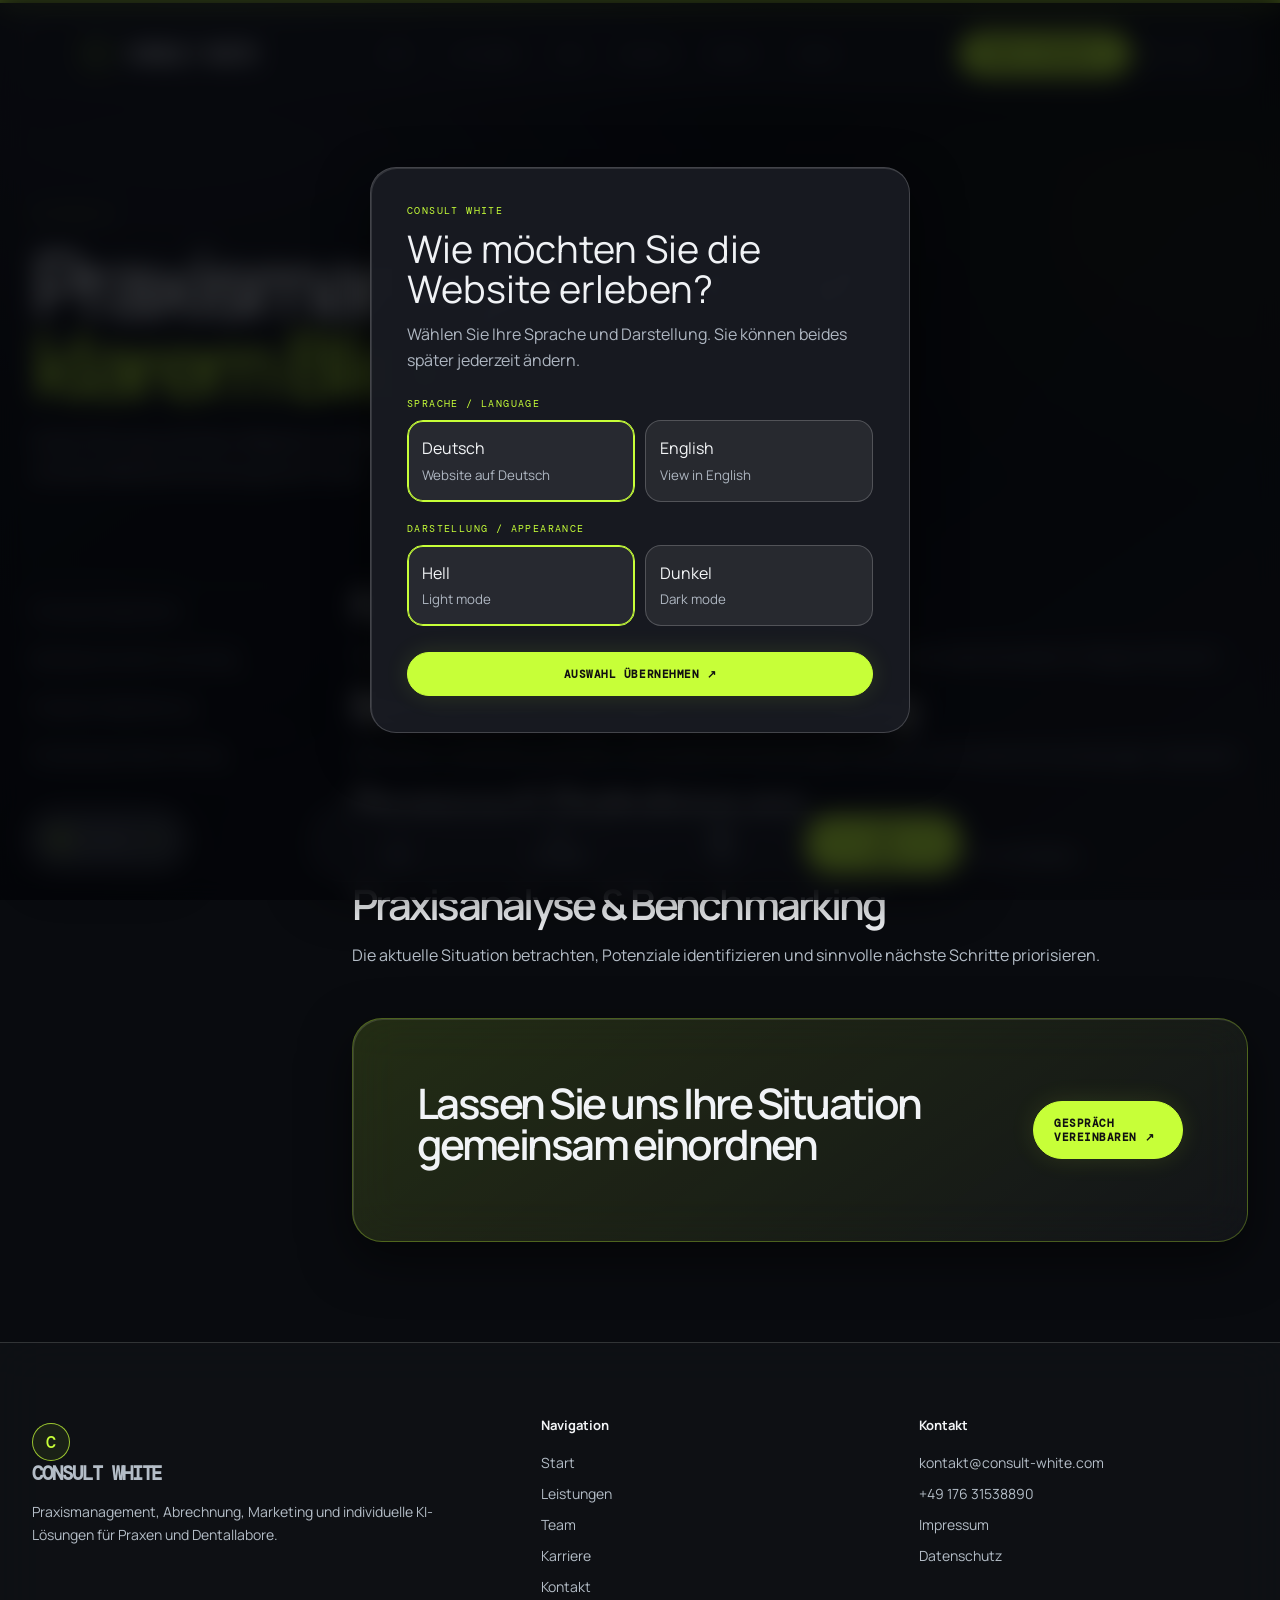
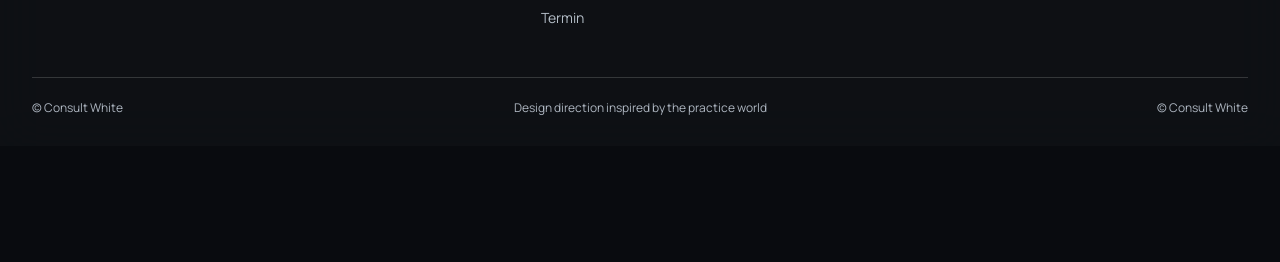
<file: praxismanagement.html>
<!doctype html>
<html lang="de">
<head>
<meta charset="utf-8">
<meta name="viewport" content="width=device-width, initial-scale=1">
<meta name="theme-color" content="#f5f5f0">
<meta name="description" content="Consult White unterstützt Zahnarzt-, KFO- und MKG-Praxen sowie Dentallabore in Praxismanagement, Abrechnung, Marketing und individuellen KI-Lösungen.">
<title>Praxismanagement – Consult White</title>
<link rel="stylesheet" href="styles.css">
<script>try{document.documentElement.dataset.theme=localStorage.getItem('cw-theme')||'light'}catch(e){}</script>
</head>
<body data-page="praxismanagement">
<div id="app"></div>
<div class="modal-backdrop" id="welcomeModal" role="dialog" aria-modal="true" aria-labelledby="welcomeTitle">
 <div class="welcome">
  <div class="eyebrow">Consult White</div>
  <h2 id="welcomeTitle">Wie möchten Sie die Website erleben?</h2>
  <p>Wählen Sie Ihre Sprache und Darstellung. Sie können beides später jederzeit ändern.</p>
  <div class="eyebrow">Sprache / Language</div>
  <div class="choicegroup">
   <button class="choice" data-choice="lang:de" aria-pressed="true">Deutsch<small>Website auf Deutsch</small></button>
   <button class="choice" data-choice="lang:en" aria-pressed="false">English<small>View in English</small></button>
  </div>
  <div class="eyebrow">Darstellung / Appearance</div>
  <div class="choicegroup">
   <button class="choice" data-choice="theme:light" aria-pressed="true">Hell<small>Light mode</small></button>
   <button class="choice" data-choice="theme:dark" aria-pressed="false">Dunkel<small>Dark mode</small></button>
  </div>
  <button class="btn" id="startSite">Auswahl übernehmen ↗</button>
 </div>
</div>
<script src="site.js"></script>
</body>
</html>
</file>
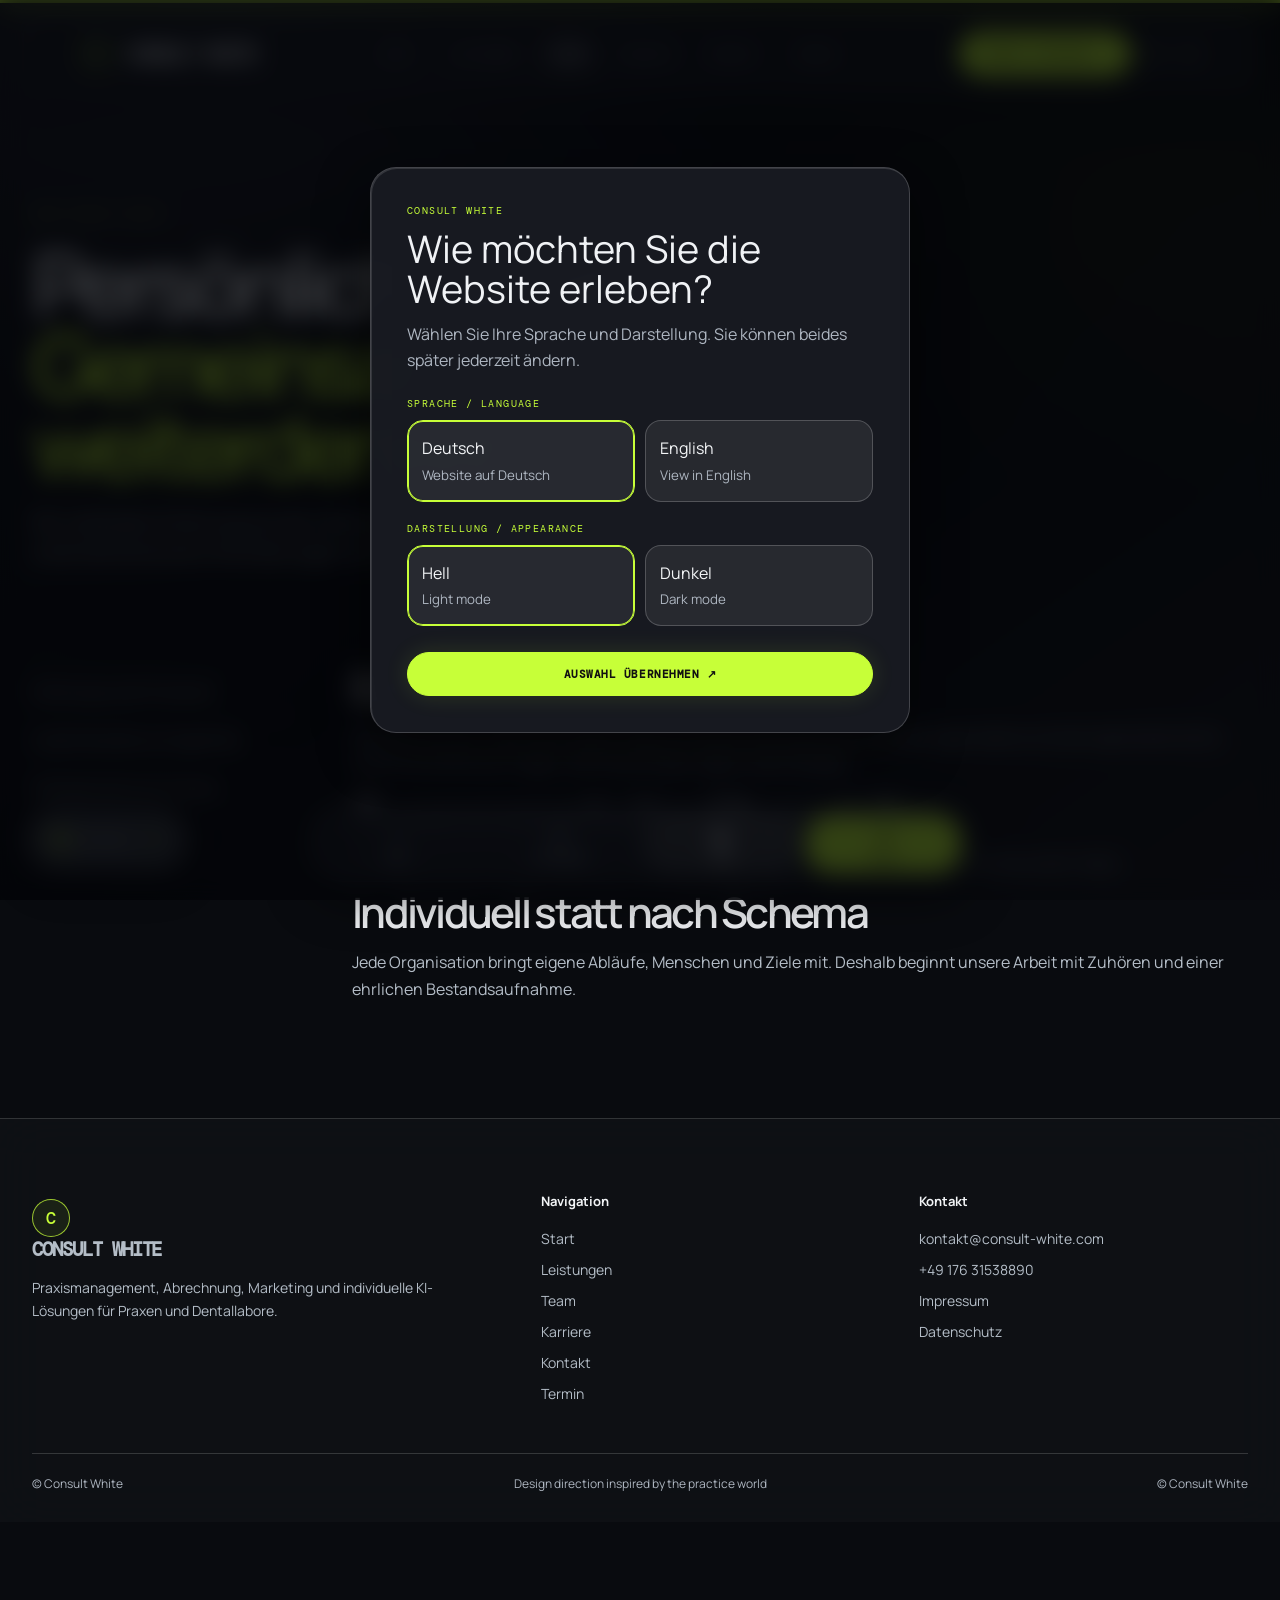
<file: team.html>
<!doctype html>
<html lang="de">
<head>
<meta charset="utf-8">
<meta name="viewport" content="width=device-width, initial-scale=1">
<meta name="theme-color" content="#f5f5f0">
<meta name="description" content="Consult White unterstützt Zahnarzt-, KFO- und MKG-Praxen sowie Dentallabore in Praxismanagement, Abrechnung, Marketing und individuellen KI-Lösungen.">
<title>Team – Consult White</title>
<link rel="stylesheet" href="styles.css">
<script>try{document.documentElement.dataset.theme=localStorage.getItem('cw-theme')||'light'}catch(e){}</script>
</head>
<body data-page="team">
<div id="app"></div>
<div class="modal-backdrop" id="welcomeModal" role="dialog" aria-modal="true" aria-labelledby="welcomeTitle">
 <div class="welcome">
  <div class="eyebrow">Consult White</div>
  <h2 id="welcomeTitle">Wie möchten Sie die Website erleben?</h2>
  <p>Wählen Sie Ihre Sprache und Darstellung. Sie können beides später jederzeit ändern.</p>
  <div class="eyebrow">Sprache / Language</div>
  <div class="choicegroup">
   <button class="choice" data-choice="lang:de" aria-pressed="true">Deutsch<small>Website auf Deutsch</small></button>
   <button class="choice" data-choice="lang:en" aria-pressed="false">English<small>View in English</small></button>
  </div>
  <div class="eyebrow">Darstellung / Appearance</div>
  <div class="choicegroup">
   <button class="choice" data-choice="theme:light" aria-pressed="true">Hell<small>Light mode</small></button>
   <button class="choice" data-choice="theme:dark" aria-pressed="false">Dunkel<small>Dark mode</small></button>
  </div>
  <button class="btn" id="startSite">Auswahl übernehmen ↗</button>
 </div>
</div>
<script src="site.js"></script>
</body>
</html>
</file>
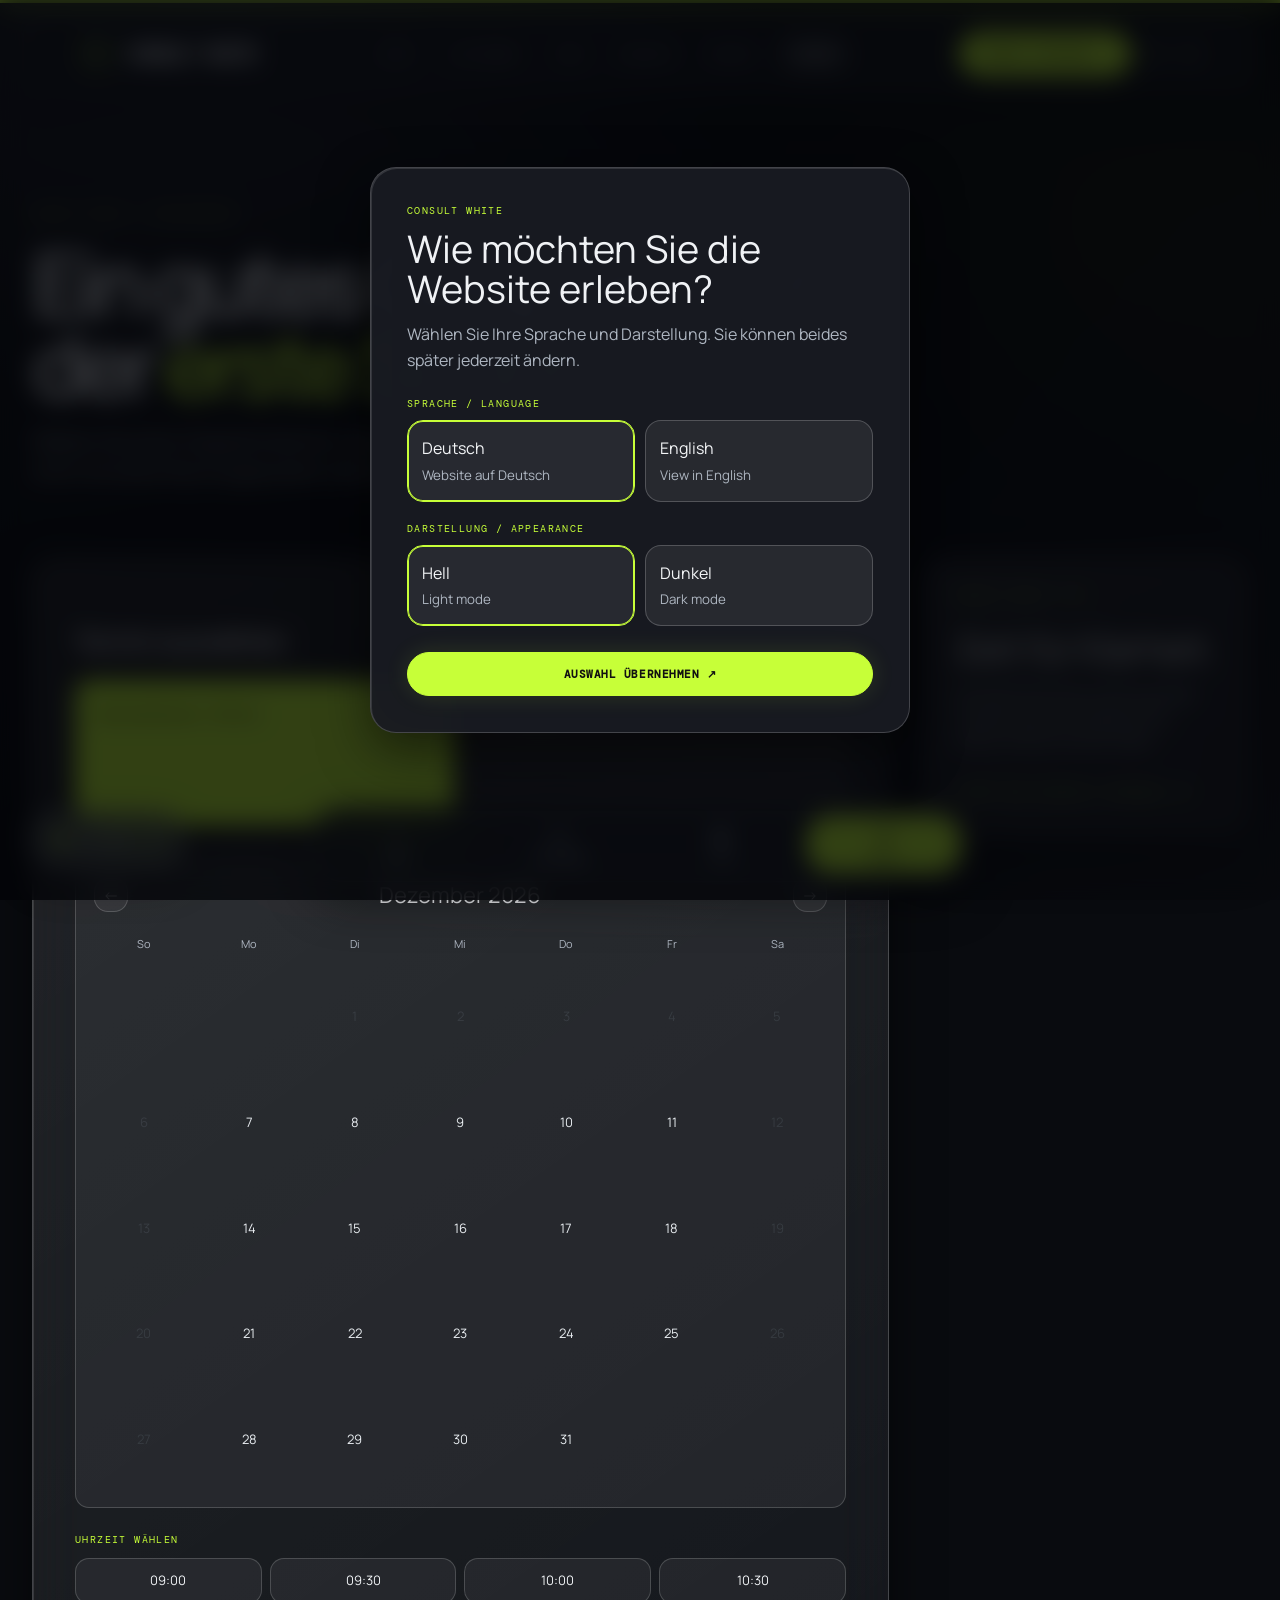
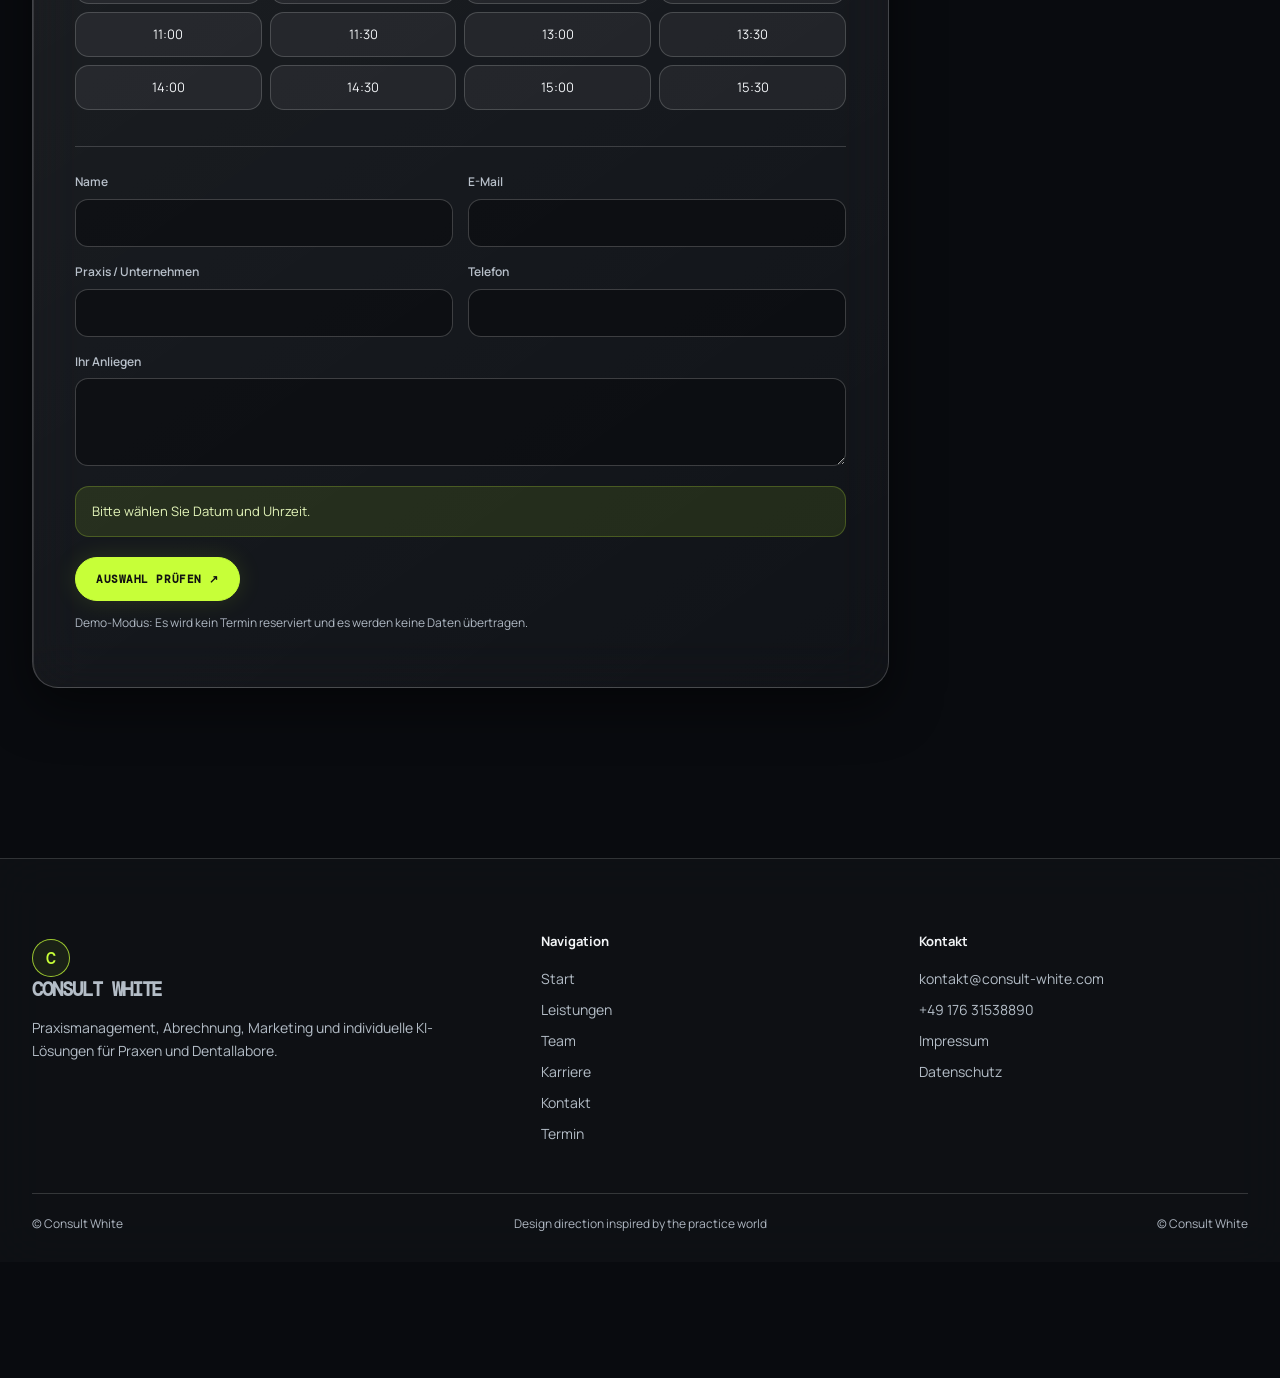
<file: termin.html>
<!doctype html><html lang="de"><head><meta charset="utf-8"><meta name="viewport" content="width=device-width, initial-scale=1"><meta name="theme-color" content="#f5f5f0"><meta name="description" content="Vereinbaren Sie ein unverbindliches Erstgespräch mit Consult White."><title>Termin vereinbaren – Consult White</title><link rel="stylesheet" href="styles.css"><script>try{document.documentElement.dataset.theme=localStorage.getItem('cw-theme')||'light'}catch(e){}</script></head><body data-page="termin"><div id="app"></div><div class="modal-backdrop" id="welcomeModal" role="dialog" aria-modal="true" aria-labelledby="welcomeTitle"><div class="welcome"><div class="eyebrow">Consult White</div><h2 id="welcomeTitle">Wie möchten Sie die Website erleben?</h2><p>Wählen Sie Ihre Sprache und Darstellung. Sie können beides später jederzeit ändern.</p><div class="eyebrow">Sprache / Language</div><div class="choicegroup"><button class="choice" data-choice="lang:de" aria-pressed="true">Deutsch<small>Website auf Deutsch</small></button><button class="choice" data-choice="lang:en" aria-pressed="false">English<small>View in English</small></button></div><div class="eyebrow">Darstellung / Appearance</div><div class="choicegroup"><button class="choice" data-choice="theme:light" aria-pressed="true">Hell<small>Light mode</small></button><button class="choice" data-choice="theme:dark" aria-pressed="false">Dunkel<small>Dark mode</small></button></div><button class="btn" id="startSite">Auswahl übernehmen ↗</button></div></div><script src="site.js"></script></body></html>
</file>
<file: styles.css>
@import url('https://fonts.googleapis.com/css2?family=DM+Mono:wght@400;500&family=DM+Sans:wght@400;500;600;700&family=Manrope:wght@400;500;600;700;800&family=Newsreader:opsz,wght@6..72,400;6..72,500&display=swap');
:root{color-scheme:light;--bg:#f5f5f0;--paper:#fffefa;--surface:#eeefe8;--ink:#202823;--muted:#606b63;--line:rgba(32,40,35,.13);--accent:#456b59;--accent-strong:#2f5140;--accent-soft:#e3ebe3;--shadow:0 18px 50px rgba(30,43,34,.08);--serif:'Newsreader',Georgia,serif;--sans:'DM Sans',Arial,sans-serif}
:root[data-theme=dark]{color-scheme:dark;--bg:#171c19;--paper:#202722;--surface:#29322c;--ink:#edf0e9;--muted:#b0bbb1;--line:rgba(237,240,233,.14);--accent:#9ab69f;--accent-strong:#c4d6c5;--accent-soft:#2b3a30;--shadow:0 18px 50px rgba(0,0,0,.22)}
*{box-sizing:border-box}html{scroll-behavior:smooth}body{margin:0;background:var(--bg);color:var(--ink);font:400 16px/1.65 var(--sans);transition:background .18s,color .18s}a{color:inherit;text-decoration:none}button,input,textarea,select{font:inherit}button{cursor:pointer}.wrap{width:min(1180px,calc(100% - 48px));margin:auto}.topline{height:5px;background:var(--accent)}.header{position:sticky;top:0;z-index:20;background:color-mix(in srgb,var(--bg) 91%,transparent);backdrop-filter:blur(16px);border-bottom:1px solid var(--line)}.nav{height:82px;display:flex;align-items:center;justify-content:space-between;gap:28px}.brand{display:flex;align-items:center;gap:12px;font-size:18px;font-weight:600;letter-spacing:-.04em}.brandmark{width:34px;height:34px;border:1px solid var(--accent);border-radius:50%;display:grid;place-items:center;color:var(--accent);font:500 18px var(--serif)}.navlinks{display:flex;align-items:center;gap:26px;color:var(--muted);font-size:14px}.navlinks a:hover,.navlinks a[aria-current=page]{color:var(--ink)}.navactions{display:flex;align-items:center;gap:10px}.iconbtn,.menu-btn{border:1px solid var(--line);background:var(--paper);color:var(--ink);border-radius:8px;padding:9px 12px}.menu-btn{display:none}.btn{display:inline-flex;align-items:center;justify-content:center;gap:10px;padding:13px 19px;border-radius:7px;background:var(--accent);color:#fff;font-weight:600;font-size:14px;border:1px solid var(--accent);transition:background .16s,border-color .16s,transform .16s}.btn:hover{background:var(--accent-strong);border-color:var(--accent-strong)}.btn:active{transform:scale(.98)}.btn.secondary{background:transparent;color:var(--ink);border-color:var(--line)}.eyebrow{font-size:12px;text-transform:uppercase;letter-spacing:.12em;color:var(--accent);font-weight:700}.hero{padding:92px 0 84px;display:grid;grid-template-columns:1.05fr .95fr;gap:72px;align-items:center;min-height:590px}.hero h1,.pagehero h1{font:400 clamp(46px,6vw,76px)/.99 var(--serif);letter-spacing:-.045em;margin:22px 0}.hero h1 em,.pagehero h1 em{font-style:normal;color:var(--accent)}.lead{font-size:19px;line-height:1.55;color:var(--muted);max-width:570px}.actions{display:flex;gap:12px;flex-wrap:wrap;margin-top:30px}.hero-art{position:relative;min-height:420px;border-radius:3px 100px 3px 3px;overflow:hidden;background:linear-gradient(145deg,#dfe7dc,#b8c9b8 58%,#879f8b);box-shadow:var(--shadow)}.hero-art:before{content:'';position:absolute;width:360px;height:360px;border:1px solid rgba(255,255,255,.62);border-radius:50%;right:-60px;top:20px}.hero-art:after{content:'';position:absolute;width:240px;height:240px;border:1px solid rgba(255,255,255,.55);border-radius:50%;right:5px;top:80px}.art-card{position:absolute;z-index:1;left:34px;bottom:34px;width:min(300px,75%);padding:24px;background:rgba(255,255,255,.76);color:#26342a;backdrop-filter:blur(12px);border:1px solid rgba(255,255,255,.75);box-shadow:0 12px 40px rgba(27,48,32,.12)}.art-card strong{display:block;font:400 28px/1.1 var(--serif);margin:8px 0}.art-card small{color:#5b6d5e}.art-line{position:absolute;z-index:1;right:18%;top:18%;width:2px;height:68%;background:rgba(255,255,255,.75);transform:rotate(28deg)}.trustline{border-top:1px solid var(--line);border-bottom:1px solid var(--line);padding:22px 0;color:var(--muted);font-size:14px}.trustline .wrap{display:flex;justify-content:space-between;gap:20px;flex-wrap:wrap}.section{padding:100px 0}.section.alt{background:var(--paper)}.sectionhead{display:grid;grid-template-columns:1fr 1fr;gap:48px;align-items:end;margin-bottom:42px}.section h2,.sectionhead h2{font:400 clamp(34px,4.2vw,52px)/1.06 var(--serif);letter-spacing:-.035em;margin:12px 0}.sectionhead p{color:var(--muted);max-width:490px;margin:0 0 5px}.grid{display:grid;grid-template-columns:repeat(2,1fr);gap:16px}.service{background:var(--surface);padding:30px;border:1px solid var(--line);min-height:245px;display:flex;flex-direction:column;justify-content:space-between}.service:nth-child(2){border-radius:0 54px 0 0}.service .num{font:400 14px var(--serif);color:var(--accent)}.service h3{font:400 30px/1.1 var(--serif);margin:24px 0 10px}.service p{color:var(--muted);margin:0;max-width:450px}.textlink{display:inline-flex;align-items:center;gap:10px;color:var(--accent);font-weight:600;font-size:14px;margin-top:22px}.textlink:after{content:'↗';font-size:18px}.split{display:grid;grid-template-columns:.8fr 1.2fr;gap:80px;align-items:start}.split h2{margin-top:14px}.statement{font:400 clamp(26px,3vw,38px)/1.25 var(--serif);max-width:700px}.bodycopy{color:var(--muted);max-width:680px}.steps{border-top:1px solid var(--line);margin-top:28px}.step{display:grid;grid-template-columns:56px 1fr;gap:20px;padding:22px 0;border-bottom:1px solid var(--line)}.step span{color:var(--accent);font:400 17px var(--serif)}.step h3{margin:0 0 4px;font-size:17px;font-weight:600}.step p{margin:0;color:var(--muted)}.cta{padding:64px;background:var(--accent-soft);display:flex;justify-content:space-between;align-items:center;gap:32px}.cta h2{font:400 clamp(32px,4vw,48px)/1.05 var(--serif);max-width:620px;margin:10px 0}.pagehero{padding:88px 0 62px;max-width:850px}.pagehero h1{font-size:clamp(44px,6vw,68px)}.pagehero .lead{max-width:720px}.content-layout{display:grid;grid-template-columns:260px 1fr;gap:80px;padding:28px 0 100px}.side-index{position:sticky;top:120px;align-self:start;border-top:1px solid var(--line)}.side-index a{display:block;padding:12px 0;border-bottom:1px solid var(--line);font-size:14px;color:var(--muted)}.prose h2{font:400 34px/1.1 var(--serif);margin:42px 0 12px}.prose h2:first-child{margin-top:0}.prose p,.prose li{color:var(--muted)}.prose ul{padding-left:20px}.prose li{padding:4px 0}.contactgrid{display:grid;grid-template-columns:.8fr 1.2fr;gap:60px;padding-bottom:100px}.contactbox{padding:28px;background:var(--surface);border:1px solid var(--line)}.field{display:grid;gap:7px;margin-bottom:16px}.field label{font-size:13px;color:var(--muted)}.field input,.field textarea,.field select{width:100%;padding:13px 14px;border:1px solid var(--line);background:var(--paper);color:var(--ink);border-radius:6px}.field textarea{min-height:130px;resize:vertical}.footer{padding:56px 0 28px;background:var(--paper);border-top:1px solid var(--line)}.footgrid{display:grid;grid-template-columns:1.4fr 1fr 1fr;gap:48px;padding-bottom:40px}.footer p,.footer a{color:var(--muted);font-size:14px}.footer h4{font-size:13px;margin:0 0 14px}.footer a{display:block;margin:8px 0}.legal{border-top:1px solid var(--line);padding-top:20px;display:flex;justify-content:space-between;gap:18px;color:var(--muted);font-size:12px}.modal-backdrop{position:fixed;inset:0;z-index:100;background:rgba(12,19,14,.58);display:none;align-items:center;justify-content:center;padding:20px}.modal-backdrop.open{display:flex}.welcome{width:min(540px,100%);background:var(--paper);color:var(--ink);padding:36px;border:1px solid var(--line);box-shadow:0 28px 90px rgba(0,0,0,.25)}.welcome h2{font:400 38px/1.05 var(--serif);margin:12px 0}.welcome p{color:var(--muted);margin:0 0 24px}.choicegroup{display:grid;grid-template-columns:1fr 1fr;gap:10px;margin:10px 0 20px}.choice{padding:14px;border:1px solid var(--line);background:var(--surface);color:var(--ink);text-align:left;border-radius:6px}.choice[aria-pressed=true]{border-color:var(--accent);box-shadow:inset 0 0 0 1px var(--accent)}.choice small{display:block;color:var(--muted);margin-top:3px}.welcome .btn{width:100%;margin-top:6px}.mobile-nav{display:none}.reveal{opacity:0;transform:translateY(10px);transition:opacity .4s,transform .4s}.reveal.visible{opacity:1;transform:none}.notice{font-size:13px;color:var(--muted);margin-top:12px}
@media(max-width:850px){.nav{height:72px}.navlinks{display:none}.menu-btn{display:block}.mobile-nav{display:none;padding:0 24px 18px}.mobile-nav.open{display:grid;gap:12px}.mobile-nav a{padding:8px 0;color:var(--muted)}.hero{grid-template-columns:1fr;gap:32px;padding:64px 0}.hero-art{min-height:340px}.section{padding:72px 0}.sectionhead,.split,.contactgrid{grid-template-columns:1fr;gap:24px}.content-layout{grid-template-columns:1fr;gap:32px}.side-index{position:static;display:flex;gap:18px;overflow:auto}.side-index a{white-space:nowrap}.footgrid{grid-template-columns:1fr 1fr}.cta{padding:36px;display:block}.cta .btn{margin-top:20px}}
@media(max-width:560px){.wrap{width:min(100% - 32px,1180px)}.hero h1{font-size:48px}.hero-art{min-height:290px}.grid{grid-template-columns:1fr}.service{min-height:210px;padding:24px}.section{padding:60px 0}.pagehero{padding:60px 0 36px}.footgrid{grid-template-columns:1fr;gap:24px}.legal{display:block}.choicegroup{grid-template-columns:1fr 1fr}.welcome{padding:26px}.welcome h2{font-size:32px}}
@media(prefers-reduced-motion:reduce){*,*:before,*:after{scroll-behavior:auto!important;transition:none!important;animation:none!important}}

/* Consult White — cinematic editorial refinement */
.header{background:color-mix(in srgb,var(--bg) 88%,transparent);backdrop-filter:blur(20px);-webkit-backdrop-filter:blur(20px)}
.nav{height:88px}.brandmark{width:38px;height:38px;border-radius:50% 50% 50% 8px;font-size:21px;transform:rotate(-8deg)}.brandmark+span{font-size:19px;letter-spacing:-.055em}.navlinks{gap:22px}.navlinks a{position:relative;padding:8px 0}.navlinks a:after{content:"";position:absolute;left:0;bottom:0;width:0;height:1px;background:var(--accent);transition:width .25s}.navlinks a:hover:after,.navlinks a[aria-current=page]:after{width:100%}.nav-booking{padding:11px 15px;background:var(--accent);color:#fff!important;font-size:13px;font-weight:600;border-radius:3px;white-space:nowrap;transition:transform .2s,background .2s}.nav-booking:hover{transform:translateY(-2px);background:var(--accent-strong)}
.hero{min-height:660px;padding-top:86px;padding-bottom:92px}.hero h1{font-size:clamp(54px,7.2vw,94px);max-width:720px}.hero h1 em,.pagehero h1 em{font-style:italic}.hero-art{min-height:490px;border-radius:2px 130px 2px 2px;background:linear-gradient(145deg,#dce5dd,#aebfae 60%,#7d9582);isolation:isolate}.hero-art:before{width:430px;height:430px;right:-90px;top:30px}.hero-art:after{width:310px;height:310px;right:-4px;top:90px}.art-line{width:1px;right:26%;transform:rotate(38deg)}.art-card{left:28px;bottom:28px;border-radius:2px 28px 2px 2px;box-shadow:0 22px 60px rgba(27,48,32,.16)}.trustline{font-size:13px;letter-spacing:.02em}.section{padding:118px 0}.service{position:relative;overflow:hidden;min-height:270px;padding:34px;background:var(--paper);transition:transform .35s,border-color .35s,background .35s}.service:before{content:"";position:absolute;right:-48px;top:-48px;width:150px;height:150px;border:1px solid var(--line);border-radius:50%;transition:transform .5s}.service:hover{transform:translateY(-5px);border-color:var(--accent)}.service:hover:before{transform:scale(1.22)}.service:nth-child(2){border-radius:0 72px 0 0}.service h3{font-size:34px;max-width:430px}.service .num{font-size:17px}.cta{border-radius:2px 64px 2px 2px}.footer{padding-top:72px}
.booking-page{padding-bottom:100px}.booking-hero{max-width:920px}.booking-hero h1{max-width:850px}.booking-layout{display:grid;grid-template-columns:minmax(0,1.45fr) minmax(260px,.55fr);gap:34px;align-items:start;padding-bottom:70px}.booking-main{background:var(--paper);border:1px solid var(--line);padding:clamp(22px,4vw,42px);box-shadow:var(--shadow)}.booking-stephead{display:flex;align-items:center;gap:15px;margin:10px 0 20px}.booking-stephead>span{width:36px;height:36px;display:grid;place-items:center;border:1px solid var(--accent);color:var(--accent);font:16px var(--serif);border-radius:50%}.booking-stephead b,.booking-stephead small{display:block}.booking-stephead b{font-size:16px}.booking-stephead small{font-size:12px;color:var(--muted)}.booking-types{display:grid;grid-template-columns:1fr 1fr;gap:12px;margin-bottom:34px}.booking-type{position:relative;text-align:left;padding:20px;border:1px solid var(--line);background:var(--surface);color:var(--ink);min-height:145px;display:flex;flex-direction:column;align-items:flex-start;gap:8px;transition:border-color .2s,transform .2s}.booking-type:hover{transform:translateY(-2px)}.booking-type.active{border-color:var(--accent);box-shadow:inset 0 0 0 1px var(--accent)}.booking-type span,.aside-index,.slot-label{font:11px var(--sans);letter-spacing:.13em;color:var(--accent);font-weight:700}.booking-type strong{font:25px var(--serif)}.booking-type small{color:var(--muted);font-size:12px;line-height:1.5}.booking-type>b{position:absolute;right:18px;top:17px;font-size:11px;color:var(--muted)}.calendar-shell{border:1px solid var(--line);padding:18px;margin-bottom:25px}.calendar-head{display:flex;justify-content:space-between;align-items:center;margin-bottom:15px}.calendar-head button{width:34px;height:34px;border:1px solid var(--line);background:var(--surface);color:var(--ink)}.calendar-head strong{font:22px var(--serif)}.calendar-grid{display:grid;grid-template-columns:repeat(7,minmax(0,1fr));gap:6px;text-align:center}.calendar-weekday{font-size:11px;color:var(--muted);padding:8px 0}.calendar-day,.calendar-empty{min-width:0;aspect-ratio:1;border:1px solid transparent;background:transparent;color:var(--ink);font-size:13px}.calendar-day:not(:disabled):hover{border-color:var(--accent);background:var(--accent-soft)}.calendar-day:disabled{opacity:.25;cursor:not-allowed}.calendar-day.selected{background:var(--accent);color:#fff;border-color:var(--accent)}.slot-label{margin:0 0 12px}.slot-grid{display:grid;grid-template-columns:repeat(4,1fr);gap:8px;margin-bottom:36px}.time-slot{padding:11px 6px;border:1px solid var(--line);background:var(--surface);color:var(--ink);font-size:13px}.time-slot:hover,.time-slot.selected{border-color:var(--accent);background:var(--accent-soft);color:var(--accent-strong)}.booking-form{border-top:1px solid var(--line);padding-top:25px}.booking-fields{display:grid;grid-template-columns:1fr 1fr;gap:15px}.booking-form label{display:grid;gap:7px;font-size:12px;color:var(--muted);font-weight:600}.booking-form input,.booking-form textarea{width:100%;padding:13px 14px;border:1px solid var(--line);background:var(--bg);color:var(--ink);border-radius:2px;outline:none}.booking-form input:focus,.booking-form textarea:focus{border-color:var(--accent);box-shadow:0 0 0 3px var(--accent-soft)}.booking-note{margin:15px 0}.booking-summary{padding:14px 16px;background:var(--accent-soft);color:var(--accent-strong);font-size:13px;margin:20px 0}.booking-disclaimer{font-size:12px;color:var(--muted);max-width:580px}.booking-status{display:none;padding:12px;background:var(--surface);font-size:13px}.booking-status.visible{display:block}.booking-aside{position:sticky;top:120px;background:var(--surface);padding:30px;border:1px solid var(--line);border-radius:2px 48px 2px 2px}.booking-aside h2{font:36px/1.05 var(--serif);margin:28px 0 12px}.booking-aside>p{font-size:14px;color:var(--muted)}.aside-fact{display:flex;gap:14px;padding:17px 0;border-top:1px solid var(--line)}.aside-fact>span{font:17px var(--serif);color:var(--accent)}.aside-fact b,.aside-fact small{display:block}.aside-fact b{font-size:13px}.aside-fact small{font-size:12px;color:var(--muted)}.booking-aside .textlink{margin-top:16px}
@media(max-width:850px){.nav{height:76px}.nav-booking{display:none}.booking-layout{grid-template-columns:1fr}.booking-aside{position:static}.hero{min-height:0}.hero-art{min-height:380px}}
@media(max-width:560px){.nav{height:68px}.navactions{gap:6px}.iconbtn{padding:8px 10px}.hero{padding:58px 0 66px}.hero h1{font-size:clamp(48px,13vw,64px)}.hero-art{min-height:300px}.section{padding:70px 0}.booking-hero{padding-top:54px}.booking-main{padding:18px}.booking-types{grid-template-columns:1fr}.booking-type{min-height:130px}.slot-grid{grid-template-columns:repeat(3,1fr)}.booking-fields{grid-template-columns:1fr}.booking-aside{padding:24px}.calendar-shell{padding:12px 8px}.calendar-grid{gap:2px}.calendar-day{font-size:12px}}
@media(prefers-reduced-motion:reduce){.service,.service:before,.nav-booking{transition:none}}


/* =========================================================
   CONSULT WHITE — PRDXQ visual language adaptation
   Dark glass / acid lime / architectural grid / floating dock
   ========================================================= */
 :root, :root[data-theme=dark]{
  color-scheme:dark;
  --bg:#090b0f;--paper:rgba(30,33,39,.58);--surface:rgba(255,255,255,.055);
  --ink:#f0f2f5;--muted:#aeb6c1;--line:rgba(255,255,255,.17);
  --accent:#c7ff38;--accent-strong:#d8ff72;--accent-soft:rgba(199,255,56,.12);
  --shadow:0 18px 50px rgba(0,0,0,.5),inset 1px 1px 0 rgba(255,255,255,.12);
  --sans:'Manrope','DM Sans',Arial,sans-serif;--serif:'Manrope','DM Sans',Arial,sans-serif;
}
html{background:#090b0f}
body{
 color:#f0f2f5;
 background:radial-gradient(ellipse at 18% 0%,rgba(93,101,119,.18),transparent 36%),
 radial-gradient(ellipse at 90% 22%,rgba(199,255,56,.055),transparent 30%),
 linear-gradient(145deg,#111318,#08090c 52%,#17191e);
 background-attachment:fixed;
}
body:before{content:"";position:fixed;inset:0;pointer-events:none;z-index:-1;opacity:.7;
 background-image:linear-gradient(rgba(255,255,255,.025) 1px,transparent 1px),linear-gradient(90deg,rgba(255,255,255,.025) 1px,transparent 1px);
 background-size:78px 78px;mask-image:linear-gradient(to bottom,black,transparent 88%)}
.wrap{width:min(1280px,calc(100% - 64px))}
.topline{height:3px;background:var(--accent);box-shadow:0 0 22px rgba(199,255,56,.38)}
.header{
 position:sticky;top:12px;margin:12px auto 0;width:min(1320px,calc(100% - 44px));
 border:1px solid rgba(255,255,255,.17);border-radius:24px;
 background:rgba(23,25,31,.72);backdrop-filter:blur(28px) saturate(145%);
 -webkit-backdrop-filter:blur(28px) saturate(145%);box-shadow:0 12px 34px rgba(0,0,0,.28),inset 1px 1px 0 rgba(255,255,255,.12)
}
.nav{height:76px;padding:0 22px}
.brand{color:#f4f6f8;letter-spacing:.01em;font:600 14px 'DM Mono',monospace;text-transform:uppercase}
.brandmark{border:1px solid rgba(199,255,56,.75);color:var(--accent);border-radius:50%;transform:none;background:rgba(199,255,56,.07);font:500 17px 'DM Mono',monospace}
.navlinks{gap:8px;color:#aeb6c1;font:10px 'DM Mono',monospace;letter-spacing:.09em;text-transform:uppercase}
.navlinks a{padding:11px 14px;border-radius:999px}
.navlinks a:after{display:none}
.navlinks a:hover,.navlinks a[aria-current=page]{background:rgba(255,255,255,.1);color:#f5f7f9;box-shadow:inset 1px 1px 0 rgba(255,255,255,.1)}
.nav-booking,.btn{background:var(--accent);color:#111!important;border:1px solid var(--accent);border-radius:999px;font:600 11px 'DM Mono',monospace;letter-spacing:.05em;text-transform:uppercase;padding:14px 20px;box-shadow:0 0 24px rgba(199,255,56,.12)}
.nav-booking:hover,.btn:hover{background:#d8ff72;border-color:#d8ff72;transform:translateY(-2px);color:#111}
.iconbtn,.menu-btn{border:1px solid rgba(255,255,255,.18);border-radius:999px;background:rgba(255,255,255,.07);color:#f1f3f6;backdrop-filter:blur(18px)}
.hero{position:relative;margin:24px auto 0;padding:clamp(42px,7vw,100px);min-height:620px;grid-template-columns:1fr .72fr;gap:48px;
 border:1px solid rgba(255,255,255,.2);border-radius:38px;
 background:linear-gradient(145deg,rgba(35,39,48,.92),rgba(18,20,25,.88));
 box-shadow:var(--shadow);overflow:hidden}
.hero:before{content:"";position:absolute;inset:0;pointer-events:none;background-image:linear-gradient(rgba(255,255,255,.035) 1px,transparent 1px),linear-gradient(90deg,rgba(255,255,255,.035) 1px,transparent 1px);background-size:78px 78px}
.hero>*{position:relative;z-index:1}
.eyebrow,.num,.aside-index,.slot-label{font:10px 'DM Mono',monospace;letter-spacing:.14em;text-transform:uppercase;color:var(--accent)}
.hero h1,.pagehero h1{font:600 clamp(48px,7vw,94px)/.92 'Manrope',sans-serif;letter-spacing:-.075em;color:#f2f4f7}
.hero h1 em,.pagehero h1 em{color:var(--accent);font-style:normal}
.lead{font-size:clamp(16px,1.5vw,20px);line-height:1.55;color:#b8c0ca;max-width:650px}
.btn.secondary{background:rgba(255,255,255,.06);border:1px solid rgba(255,255,255,.22);color:#f2f4f6!important;box-shadow:inset 1px 1px 0 rgba(255,255,255,.1)}
.hero-art{min-height:430px;border:1px solid rgba(255,255,255,.25);border-radius:32px;background:linear-gradient(145deg,rgba(255,255,255,.15),rgba(255,255,255,.035));backdrop-filter:blur(28px) saturate(145%);-webkit-backdrop-filter:blur(28px) saturate(145%);box-shadow:inset 1px 1px 0 rgba(255,255,255,.22),0 24px 60px rgba(0,0,0,.3)}
.hero-art:before,.hero-art:after{border-color:rgba(199,255,56,.3);box-shadow:0 0 50px rgba(199,255,56,.07)}
.art-line{background:rgba(199,255,56,.55)}
.art-card{background:rgba(20,23,29,.58);color:#f4f6f8;border:1px solid rgba(255,255,255,.24);border-radius:22px;backdrop-filter:blur(28px);-webkit-backdrop-filter:blur(28px);box-shadow:var(--shadow)}
.art-card small{color:#b7c0cb;font:9px 'DM Mono',monospace;letter-spacing:.1em}
.art-card strong{font:600 25px/1.05 'Manrope',sans-serif;letter-spacing:-.04em}
.trustline{margin:18px auto 0;width:min(1280px,calc(100% - 64px));border:1px solid rgba(255,255,255,.15);border-radius:22px;background:rgba(255,255,255,.045);color:#b6bec8;backdrop-filter:blur(22px);-webkit-backdrop-filter:blur(22px)}
.trustline .wrap{width:100%;padding:0 28px}
.section{padding:clamp(72px,9vw,130px) 0}
.section.alt{width:min(1280px,calc(100% - 64px));margin:22px auto;border:1px solid rgba(255,255,255,.16);border-radius:36px;background:linear-gradient(145deg,rgba(35,39,48,.82),rgba(18,20,25,.82));box-shadow:var(--shadow);backdrop-filter:blur(24px);-webkit-backdrop-filter:blur(24px)}
.section h2,.sectionhead h2,.prose h2{font:600 clamp(34px,5vw,62px)/.98 'Manrope',sans-serif;letter-spacing:-.065em;color:#f1f3f6}
.statement{font:500 clamp(23px,3vw,38px)/1.22 'Manrope',sans-serif;letter-spacing:-.045em;color:#e8ebef}
.sectionhead p,.bodycopy,.prose p,.prose li{color:#b4bdc7}
.service,.contactbox,.booking-main,.booking-aside,.welcome{
 background:linear-gradient(145deg,rgba(255,255,255,.105),rgba(255,255,255,.035));
 border:1px solid rgba(255,255,255,.19);border-radius:26px;color:#f0f2f5;
 box-shadow:var(--shadow);backdrop-filter:blur(26px) saturate(130%);-webkit-backdrop-filter:blur(26px) saturate(130%)
}
.service{min-height:280px;padding:34px;transition:transform .3s,border-color .3s,background .3s}
.service:nth-child(2){border-radius:26px}
.service:hover{transform:translateY(-6px);border-color:rgba(199,255,56,.55);background:linear-gradient(145deg,rgba(199,255,56,.12),rgba(255,255,255,.04))}
.service h3{font:600 clamp(25px,3vw,34px)/1 'Manrope',sans-serif;letter-spacing:-.05em;color:#f2f4f7}
.service p{color:#b3bdc7}
.textlink{color:var(--accent);font:10px 'DM Mono',monospace;letter-spacing:.08em;text-transform:uppercase}
.step{border-color:rgba(255,255,255,.16)}.step h3{color:#f2f4f6}.step p{color:#b4bdc7}
.cta{border:1px solid rgba(199,255,56,.28);border-radius:30px;background:linear-gradient(145deg,rgba(199,255,56,.14),rgba(255,255,255,.04));box-shadow:var(--shadow);backdrop-filter:blur(24px);-webkit-backdrop-filter:blur(24px)}
.cta h2{color:#f1f3f6;font:600 clamp(32px,4vw,54px)/.98 'Manrope',sans-serif;letter-spacing:-.06em}
.pagehero{padding:clamp(70px,9vw,120px) 0 52px}
.pagehero h1{font-size:clamp(46px,7vw,88px)}
.content-layout{gap:60px}.side-index{border-color:rgba(255,255,255,.2)}.side-index a{border-color:rgba(255,255,255,.16);color:#b5bec8}
.prose h2{font-size:clamp(28px,3.5vw,42px)}
.field input,.field textarea,.field select,.booking-form input,.booking-form textarea{background:rgba(5,7,10,.45);color:#f3f5f7;border:1px solid rgba(255,255,255,.2);border-radius:13px}
.field label,.booking-form label{color:#b8c0ca}
.footer{background:rgba(16,18,23,.78);border-top:1px solid rgba(255,255,255,.15);backdrop-filter:blur(24px);-webkit-backdrop-filter:blur(24px)}
.footer p,.footer a{color:#b4bdc7}.footer h4{color:#f2f4f6}
.legal{border-color:rgba(255,255,255,.16)}
.booking-type,.calendar-shell,.time-slot,.calendar-head button{background:rgba(255,255,255,.055);border-color:rgba(255,255,255,.18);color:#f1f3f6;border-radius:14px}
.booking-type.active,.time-slot.selected,.calendar-day.selected{background:var(--accent);border-color:var(--accent);color:#111}
.calendar-day{color:#e9edf1;border-radius:12px}.calendar-day:disabled{color:#66707b}
.booking-summary{background:rgba(199,255,56,.1);color:#e3f5b9;border:1px solid rgba(199,255,56,.22);border-radius:14px}
.booking-aside{position:sticky}
.modal-backdrop{background:rgba(3,5,8,.76);backdrop-filter:blur(12px)}
.welcome{background:rgba(25,28,35,.92)}
.choice,.choice[aria-pressed=true]{background:rgba(255,255,255,.07);border-color:rgba(255,255,255,.2);color:#f3f5f7;border-radius:16px}
.choice[aria-pressed=true]{border-color:var(--accent);box-shadow:inset 0 0 0 1px var(--accent)}
.notice,.booking-disclaimer{color:#aeb7c2}
.mobile-nav{background:rgba(23,25,31,.94);border:1px solid rgba(255,255,255,.16);border-radius:22px;backdrop-filter:blur(28px);-webkit-backdrop-filter:blur(28px)}
.mobile-nav a{color:#f0f2f5;border-bottom:1px solid rgba(255,255,255,.1)}
/* Floating contact pill and PRDXQ-style glass bottom dock */
.floating-contact{position:fixed;z-index:80;left:28px;bottom:42px;display:flex;align-items:center;gap:12px;padding:17px 26px;border:1px solid rgba(255,255,255,.26);border-radius:999px;background:rgba(111,117,130,.42);color:#f5f7f9;box-shadow:0 14px 36px rgba(0,0,0,.35),inset 1px 1px 0 rgba(255,255,255,.22);backdrop-filter:blur(30px) saturate(145%);-webkit-backdrop-filter:blur(30px) saturate(145%);font:11px 'DM Mono',monospace;letter-spacing:.08em}
.floating-contact:before{content:"";width:10px;height:10px;border-radius:50%;background:var(--accent);box-shadow:0 0 18px var(--accent)}
.floating-contact:after{content:"↗";color:var(--accent);font-size:18px}
.mobile-dock{position:fixed;z-index:90;left:50%;bottom:18px;transform:translateX(-50%);width:min(760px,calc(100% - 28px));min-height:88px;padding:8px;display:grid;grid-template-columns:repeat(4,1fr);gap:7px;border:1px solid rgba(255,255,255,.24);border-radius:34px;background:rgba(27,29,36,.76);box-shadow:0 18px 48px rgba(0,0,0,.48),inset 1px 1px 0 rgba(255,255,255,.18);backdrop-filter:blur(34px) saturate(155%);-webkit-backdrop-filter:blur(34px) saturate(155%)}
.mobile-dock a{display:flex;flex-direction:column;align-items:center;justify-content:center;gap:7px;border:1px solid transparent;border-radius:25px;color:#929aa5;font:9px 'DM Mono',monospace;letter-spacing:.06em;text-transform:uppercase}
.mobile-dock a span{font:22px/1 'Manrope',sans-serif}
.mobile-dock a.active{background:rgba(255,255,255,.13);border-color:rgba(255,255,255,.16);color:#f3f5f7;box-shadow:inset 1px 1px 0 rgba(255,255,255,.13)}
.mobile-dock a:last-child{background:var(--accent);color:#111;border-color:var(--accent)}
.mobile-dock a:last-child span{font-weight:700}
body{padding-bottom:116px}
@media(min-width:851px){.mobile-dock{width:min(660px,calc(100% - 48px));min-height:76px;bottom:18px}.floating-contact{bottom:30px}}
@media(max-width:850px){
 .wrap{width:calc(100% - 32px)}.header{width:calc(100% - 24px);top:8px;margin-top:8px;border-radius:20px}
 .nav{height:66px;padding:0 15px}.navlinks,.nav-booking{display:none}.menu-btn{display:none}
 .hero{grid-template-columns:1fr;gap:26px;min-height:0;padding:44px 25px;margin-top:12px;border-radius:30px}
 .hero h1{font-size:clamp(48px,12vw,76px)}.hero-art{min-height:300px;border-radius:24px}
 .trustline{width:calc(100% - 32px);border-radius:18px}.trustline .wrap{padding:0 15px}
 .section.alt{width:calc(100% - 32px);border-radius:28px}
 .section{padding:76px 0}.sectionhead,.split,.contactgrid{grid-template-columns:1fr;gap:24px}
 .grid{grid-template-columns:1fr}.service{min-height:230px}
 .content-layout{grid-template-columns:1fr;gap:28px}.side-index{position:static;display:flex;overflow:auto;gap:14px}.side-index a{white-space:nowrap}
 .booking-layout{grid-template-columns:1fr}.booking-aside{position:static}
 .floating-contact{display:none}.mobile-dock{bottom:10px;width:calc(100% - 20px);min-height:76px;border-radius:28px;padding:6px;gap:4px}
 .mobile-dock a{border-radius:21px;font-size:8px}.mobile-dock a span{font-size:20px}
 body{padding-bottom:102px}
}
@media(max-width:560px){
 .hero h1{font-size:clamp(45px,12vw,64px)}.hero-art{min-height:260px}
 .section.alt{margin:12px auto}.section{padding:60px 0}
 .pagehero{padding:60px 0 34px}.footgrid{grid-template-columns:1fr}
 .booking-fields{grid-template-columns:1fr}.slot-grid{grid-template-columns:repeat(3,1fr)}
 .mobile-dock{min-height:72px}.mobile-dock a span{font-size:19px}
}
@media(prefers-reduced-motion:reduce){.mobile-dock,.floating-contact{transition:none!important}}
</file>
